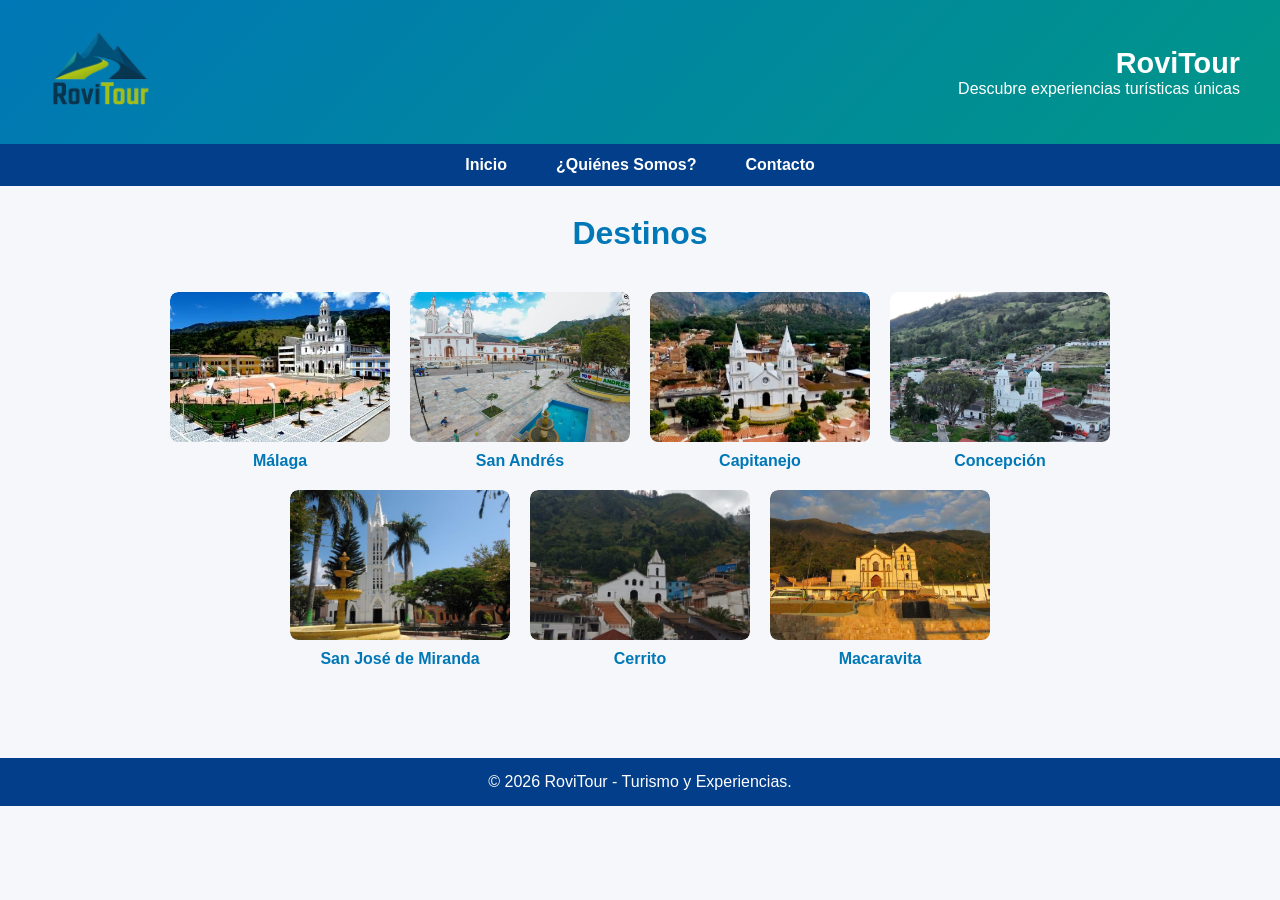
<file: index.html>
<!DOCTYPE html>
<html lang="es">

<head>

    <meta charset="UTF-8">
    <meta name="viewport" content="width=device-width, initial-scale=1.0">

    <title>RoviTour - Turismo y Experiencias</title>

    <link rel="stylesheet" href="css/styles.css">

</head>

<body>


    <div class="topbar">

        <!-- HEADER -->
        <header>

            <div class="logo">
                <img src="img/logo.png" alt="Logo RoviTour">
            </div>

            <div class="titulo">
                <h1>RoviTour</h1>
                <p>Descubre experiencias turísticas únicas</p>
            </div>

        </header>

   
        <nav class="navbar">

            <ul class="menu">

                <li><a href="index.html">Inicio</a></li>

                <li><a href="QuienesSomos.html">¿Quiénes Somos?</a></li>

                <li><a href="contactos.html">Contacto</a></li>

            </ul>

        </nav>

    </div>

   

    <section id="destinos">

        <h2>Destinos</h2>

        <div class="galeria">

          
            <figure>

                <a href="malaga.html">

                    <img src="img/parque_malaga.jpg"
                         alt="Parque Málaga">

                </a>

                <figcaption>Málaga</figcaption>

            </figure>

            <figure>

                <a href="sanAndres.html">

                    <img src="img/san_andres.png"
                         alt="Parque San Andrés">

                </a>

                <figcaption>San Andrés</figcaption>

            </figure>

           
            <figure>

                <a href="capitanejo.html">

                    <img src="img/capitanejo.jfif"
                         alt="Parque Capitanejo">

                </a>

                <figcaption>Capitanejo</figcaption>

            </figure>

           
            <figure>

                <a href="Concepcion.html">

                    <img src="img/concepcion.png"
                         alt="Parque Concepción">

                </a>

                <figcaption>Concepción</figcaption>

            </figure>

            <!-- SAN JOSÉ DE MIRANDA -->
            <figure>

                <a href="miranda.html">

                    <img src="img/miranda.jpg"
                         alt="Parque San José de Miranda">

                </a>

                <figcaption>San José de Miranda</figcaption>

            </figure>

            <!-- CERRITO -->
            <figure>

                <a href="cerrito.html">

                    <img src="img/Cerrito.png"
                         alt="Parque Cerrito">

                </a>

                <figcaption>Cerrito</figcaption>

            </figure>

            <!-- MACARAVITA -->
            <figure>

                <a href="macaravita.html">

                    <img src="img/macaravita.png"
                         alt="Parque Macaravita">

                </a>

                <figcaption>Macaravita</figcaption>

            </figure>

        </div>

    </section>

   

    <footer id="contacto">

        <p>&copy; 2026 RoviTour - Turismo y Experiencias.</p>

    </footer>

</body>

</html>
</file>
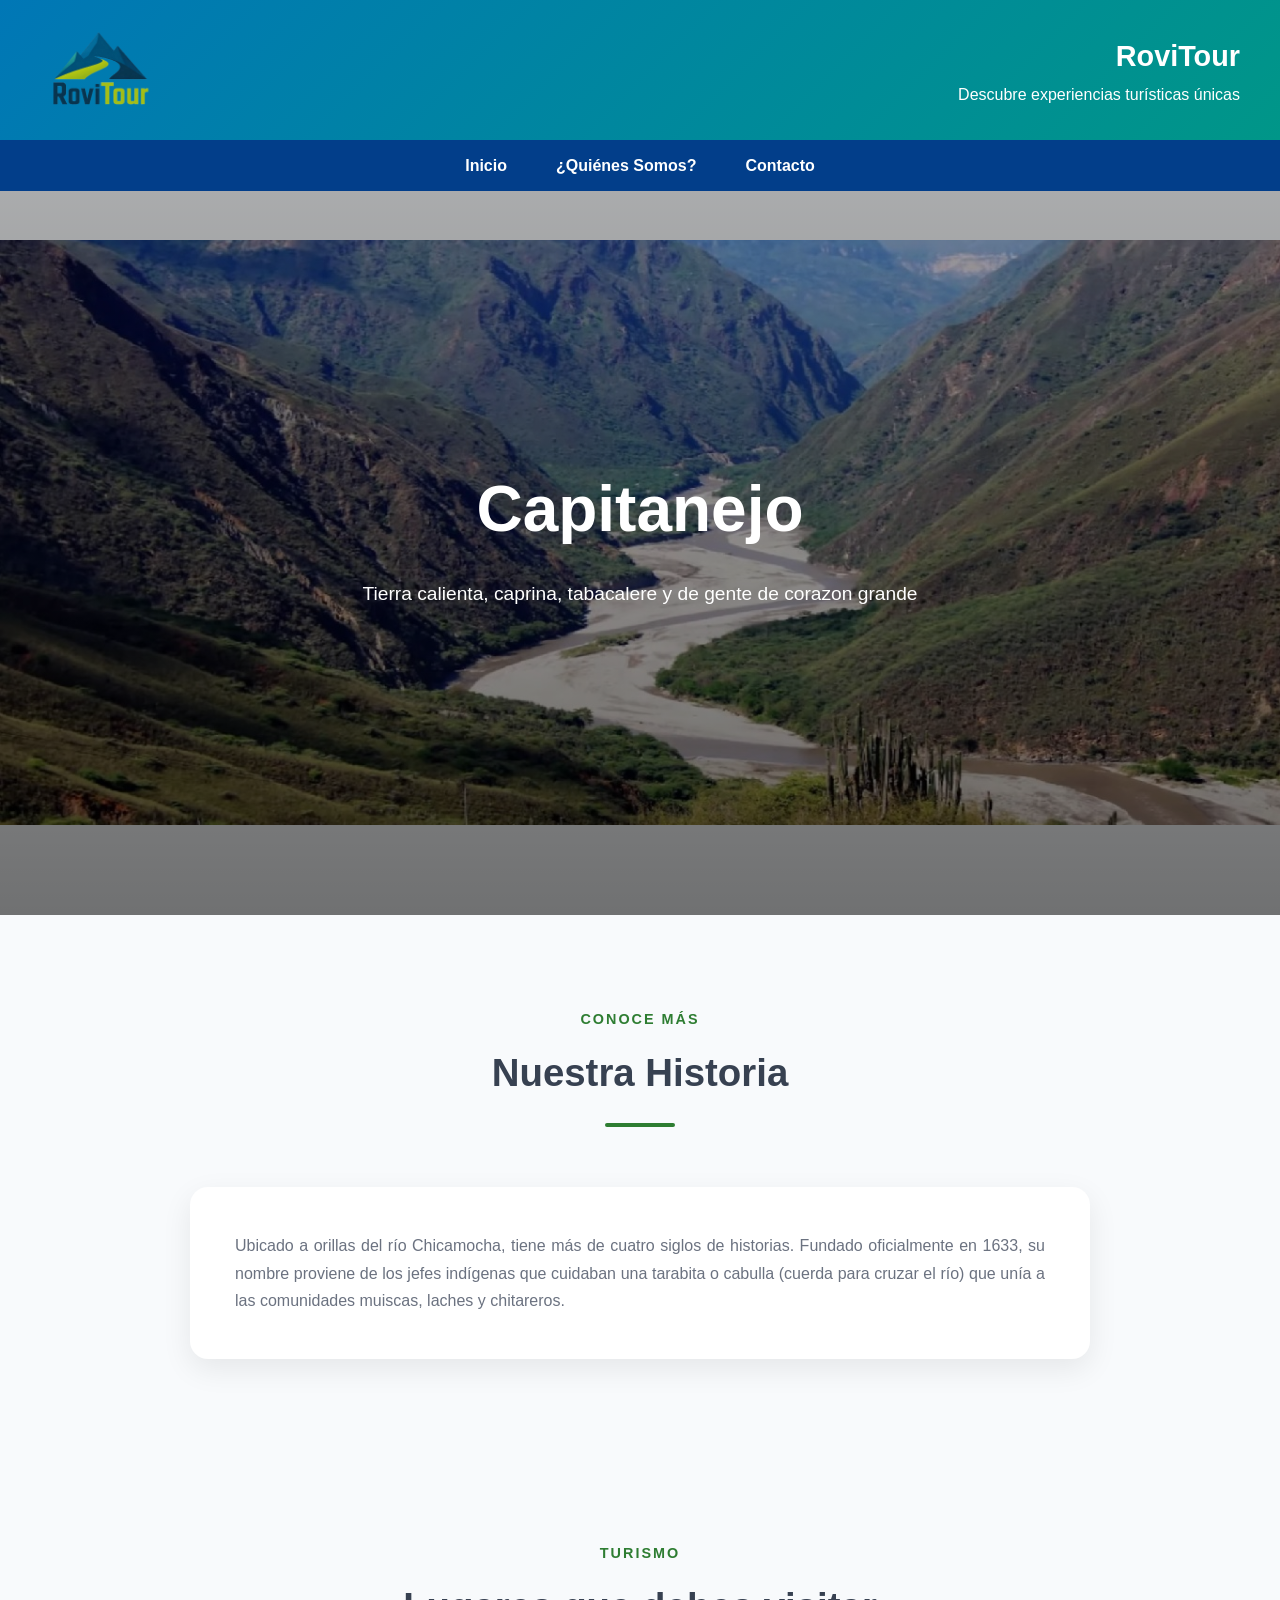
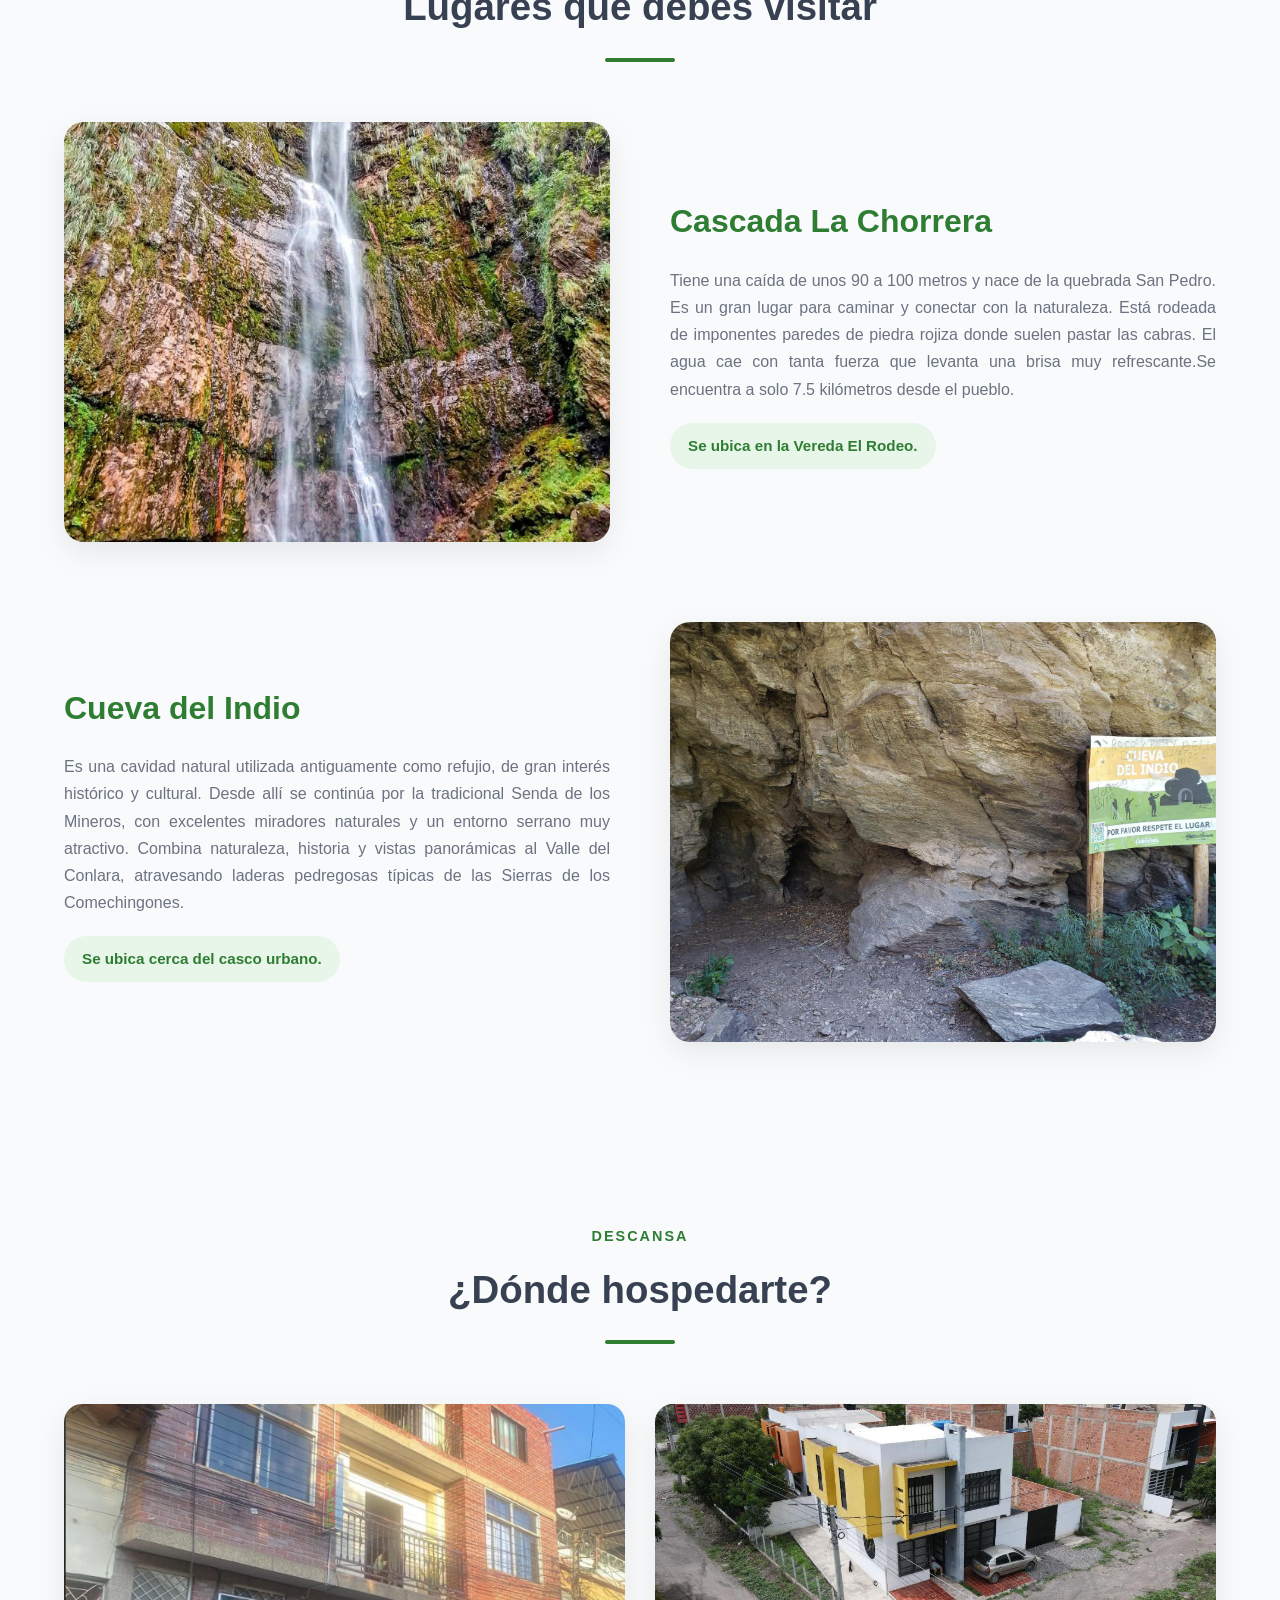
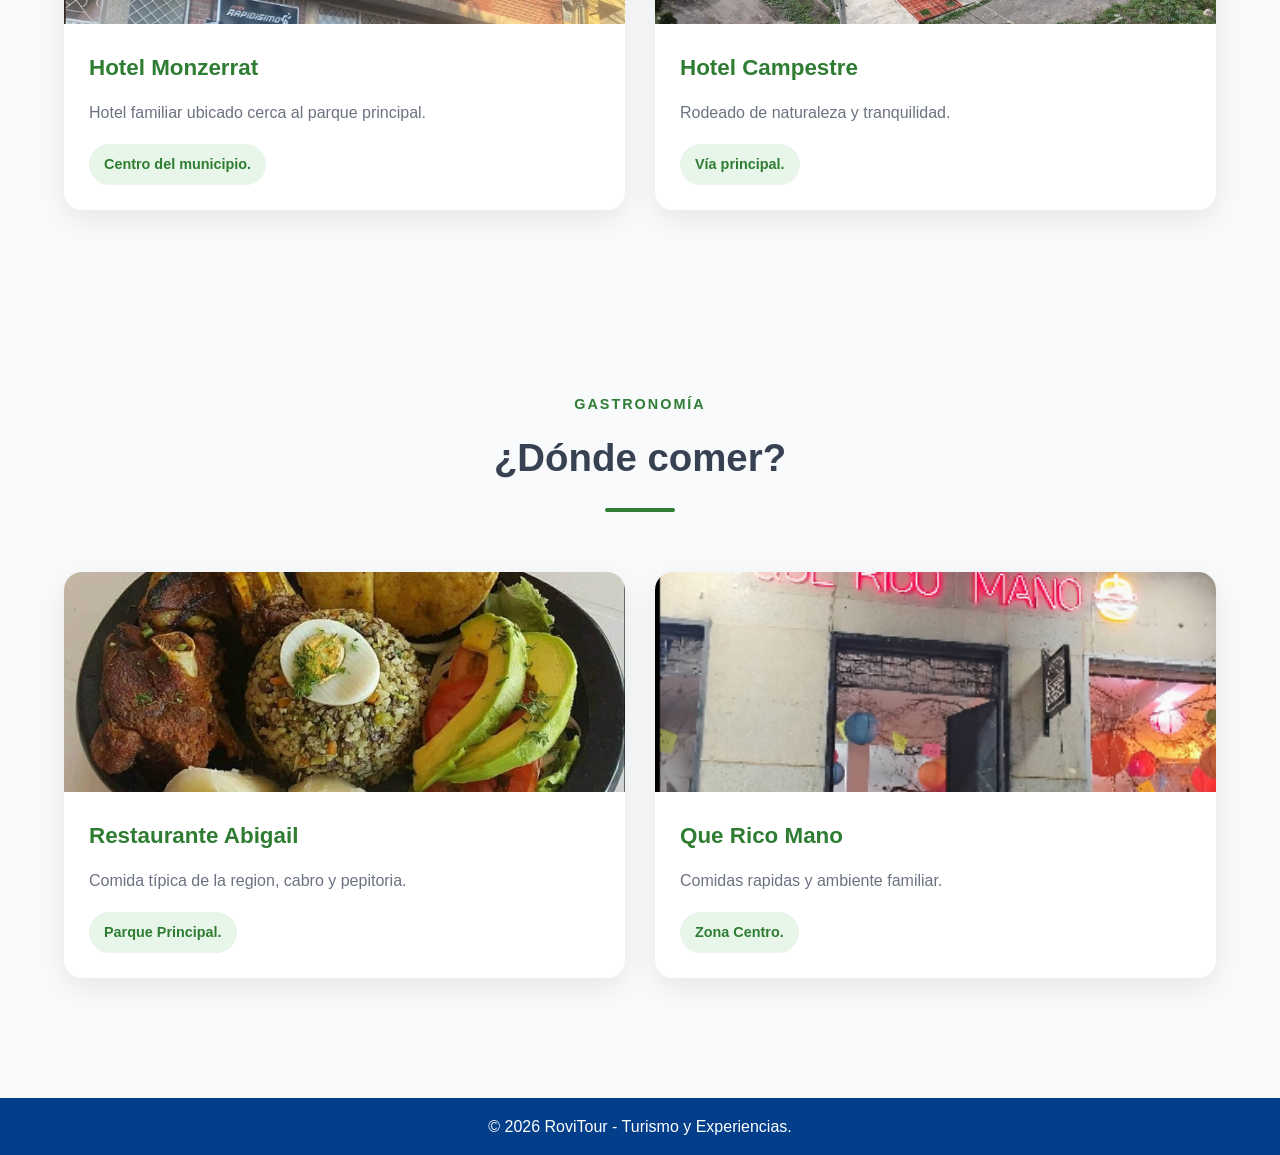
<file: capitanejo.html>
<!DOCTYPE html>
<html lang="es">
<head>
    <meta charset="UTF-8">
    <meta name="viewport" content="width=device-width, initial-scale=1.0">
    <title>Municipio | RoviTour</title>
    <link rel="stylesheet" href="css/styles.css">
    <link rel="stylesheet" href="css/estructura.css">
</head>
<body>
    <div class="topbar">

    <header>

        <div class="logo">
            <img src="img/logo.png" alt="Logo RoviTour">
        </div>

        <div class="titulo">
            <h1>RoviTour</h1>
            <p>Descubre experiencias turísticas únicas</p>
        </div>

    </header>

    <nav class="navbar">

        <ul class="menu">

            <li><a href="index.html">Inicio</a></li>

            <li><a href="QuienesSomos.html">¿Quiénes Somos?</a></li>

            <li><a href="contactos.html">Contacto</a></li>

        </ul>

    </nav>
</div>
<section class="hero-municipio">
    <img src="img/Cañon_Chicamocha.jpg" alt="Municipio">
    <div class="hero-overlay"></div>
    <div class="hero-content">
        <h1>Capitanejo</h1>
        <p>Tierra calienta, caprina, tabacalere y de gente de corazon grande</p>
    </div>
</section>
<section class="historia contenedor">
    <div class="titulo-seccion">
        <span>Conoce más</span> <!--Se utiliza la etiqueta span para resaltar la frase "Conoce más" y la etiqueta h2 para el título de la sección. -->
        <h2>Nuestra Historia</h2>
    </div>
    <div class="historia-contenido">
        <p>
            Ubicado a orillas del río Chicamocha, tiene más de cuatro siglos de historias. Fundado oficialmente en 1633, su nombre proviene de los jefes indígenas que cuidaban una tarabita o cabulla (cuerda para cruzar el río) que unía a las comunidades muiscas, laches y chitareros.
        </p>
    </div>
</section>
<section class="lugares contenedor">
    <div class="titulo-seccion">
        <span>Turismo</span> <!-- Utilizamos la etiqueta span para resaltar la palabra "Turismo" y la etiqueta h2 para el título de la sección. -->
        <h2>Lugares que debes visitar</h2>

    </div>
    <article class="lugar"> <!-- etiqueta article para cada lugar turístico, con la clase "lugar" para aplicar estilos específicos. -->
        <div class="lugar-imagen">
            <img src="img/chorrera.png" alt="Lugar Turístico">
        </div>
        <div class="lugar-info">
            <h3>Cascada La Chorrera</h3>
            <p>
                 Tiene una caída de unos 90 a 100 metros y nace de la quebrada San Pedro. Es un gran lugar para caminar y conectar con la naturaleza. Está rodeada de imponentes paredes de piedra rojiza donde suelen pastar las cabras. El agua cae con tanta fuerza que levanta una brisa muy refrescante.Se encuentra a solo 7.5 kilómetros desde el pueblo.
            </p>
            <span class="ubicacion"><!-- Se utiliza la etiqueta span para mostrar la ubicación del lugar turístico.-->
                Se ubica en la Vereda El Rodeo.
            </span>
        </div>
    </article>
    <article class="lugar reverse"> <!-- Se utiliza la clase "reverse" para invertir el orden de la imagen y la información del lugar turístico. -->
        <div class="lugar-imagen">
            <img src="img/cuevaIndio.jpg" alt="Lugar Turístico">
        </div>
        <div class="lugar-info">
            <h3>Cueva del Indio</h3>
            <p>
                Es una cavidad natural utilizada antiguamente como refujio, de gran interés histórico y cultural. Desde allí se continúa por la tradicional Senda de los Mineros, con excelentes miradores naturales y un entorno serrano muy atractivo. Combina naturaleza, historia y vistas panorámicas al Valle del Conlara, atravesando laderas pedregosas típicas de las Sierras de los Comechingones.
            </p>
            <span class="ubicacion"><!-- Se utiliza la etiqueta span para mostrar la ubicación del lugar turístico.-->
                Se ubica cerca del casco urbano.
            </span>
        </div>
    </article>
</section>
<section class="servicios contenedor">
    <div class="titulo-seccion">
        <span>Descansa</span> <!-- Se utiliza la etiqueta span para resaltar la palabra "Descansa" y la etiqueta h2 para el título de la sección. -->
        <h2>¿Dónde hospedarte?</h2>
    </div>
    <div class="cards">
        <article class="card hotel-mirador">
    <img src="img/HotelMonzerratCapi.png" alt="Hotel Mirador">

    <div class="card-info">
        <h3>Hotel Monzerrat</h3>

        <p>
            Hotel familiar ubicado cerca al parque principal.
        </p>

        <span>Centro del municipio.</span>
    </div>
</article>
        <article class="card"> <!-- Se utiliza la etiqueta article para cada tarjeta de hospedaje, con la clase "card" para aplicar estilos específicos. -->
            <img src="img/HcaminanteCapi.jpg" alt="Hotel">
            <div class="card-info">
                <h3>Hotel Campestre</h3>
                <p>
                  Rodeado de naturaleza y tranquilidad.
                </p>
                <span> Vía principal.</span> <!-- Se utiliza la etiqueta span para mostrar la ubicación del hotel. -->
            </div>
        </article>
    </div>
</section>
<section class="servicios contenedor">
    <div class="titulo-seccion">
        <span>Gastronomía</span> <!-- Se utiliza la etiqueta span para resaltar la palabra "Gastronomía" y la etiqueta h2 para el título de la sección. -->
        <h2>¿Dónde comer?</h2>
    </div>

    <div class="cards">
        <article class="card"> <!-- Se utiliza la etiqueta article para cada tarjeta de restaurante, con la clase "card" para aplicar estilos específicos. -->
            <img src="img/cabrito.jfif" alt="Restaurante">
            <div class="card-info">
                <h3>Restaurante Abigail</h3>
                <p>
                    Comida típica de la region, cabro y pepitoria.
                </p>
                <span> Parque Principal.</span>
            </div>
        </article>
        <article class="card"> <!-- Se utiliza la etiqueta article para cada tarjeta de restaurante, con la clase "card" para aplicar estilos específicos. -->
            <img src="img/qricoCapi.png" alt="Restaurante">
            <div class="card-info">
                <h3>Que Rico Mano</h3>
                <p>
                    Comidas rapidas y ambiente familiar.
                </p>
                <span> Zona Centro.</span> <!-- Se utiliza la etiqueta span para mostrar la ubicación del restaurante. -->
            </div>
        </article>
    </div>
</section>
<footer id="contacto">

    <p>&copy; 2026 RoviTour - Turismo y Experiencias.</p>

</footer>
</body>
</html>
</file>
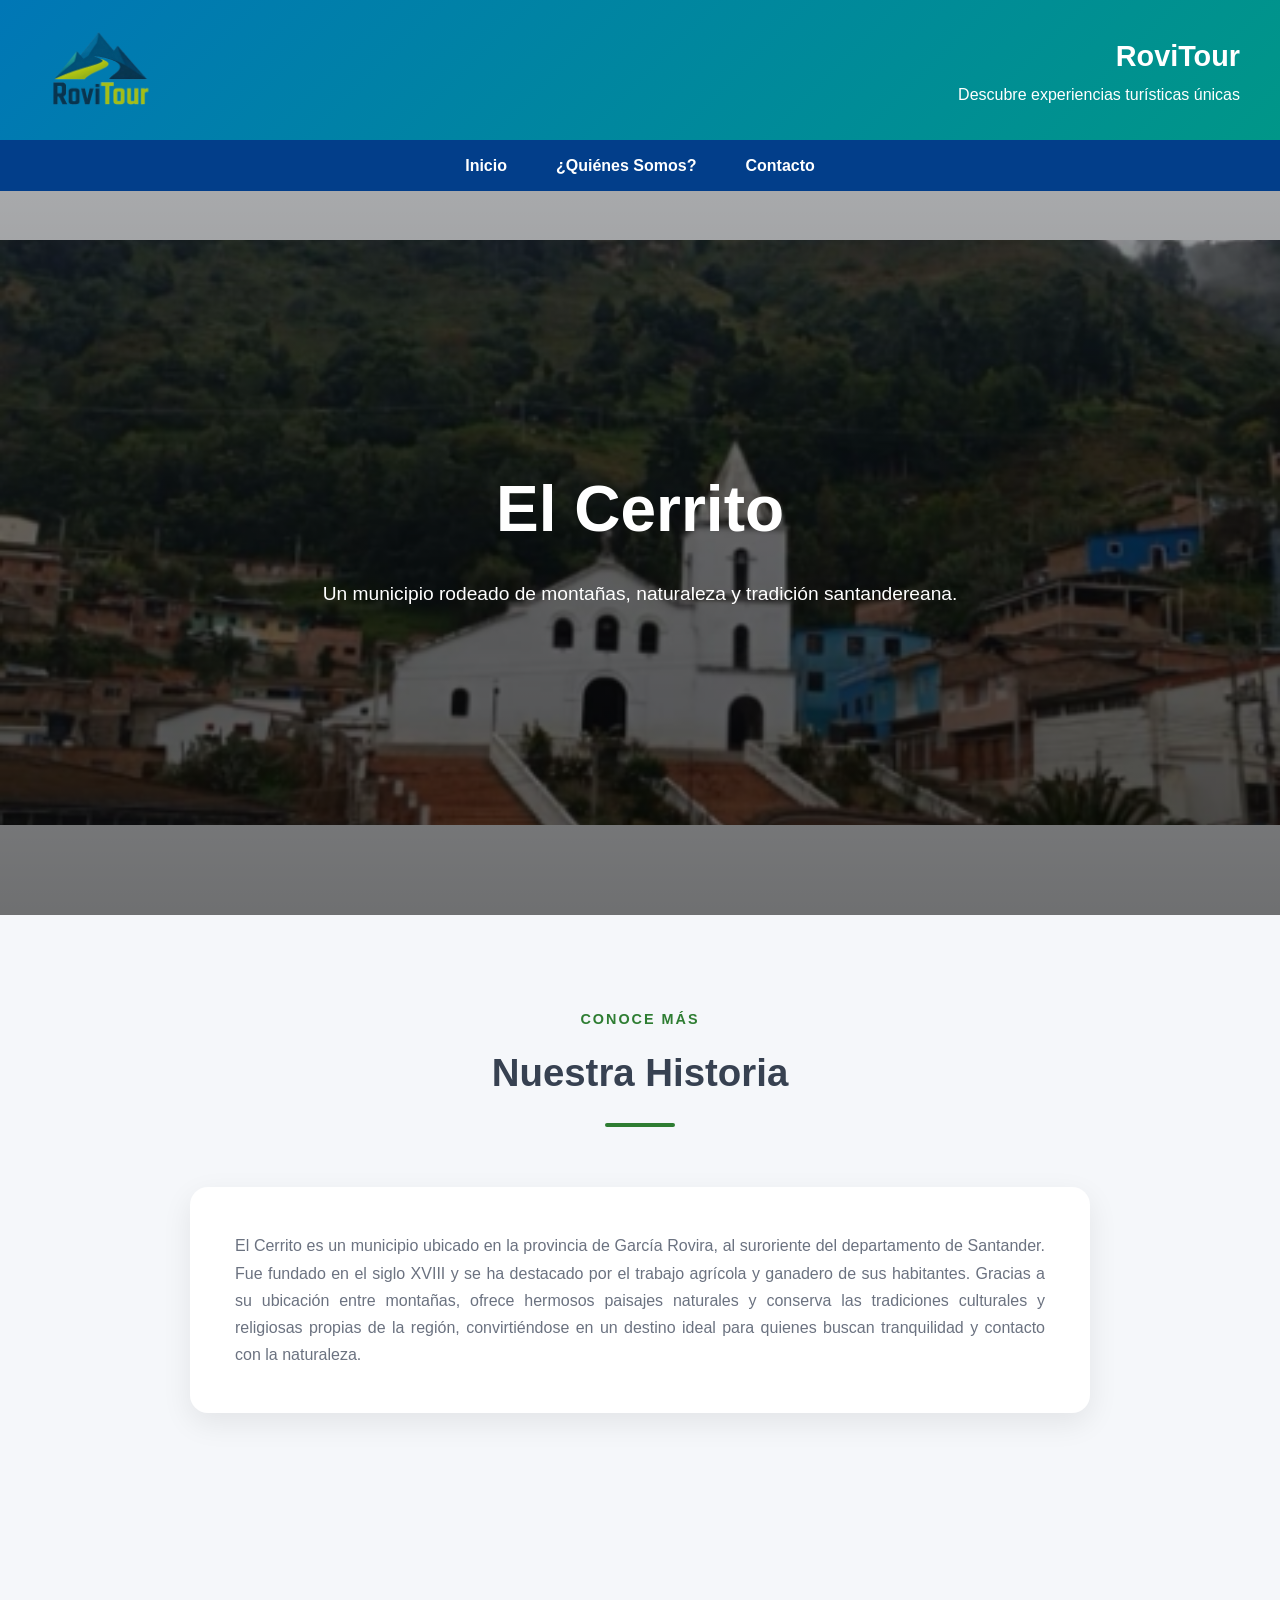
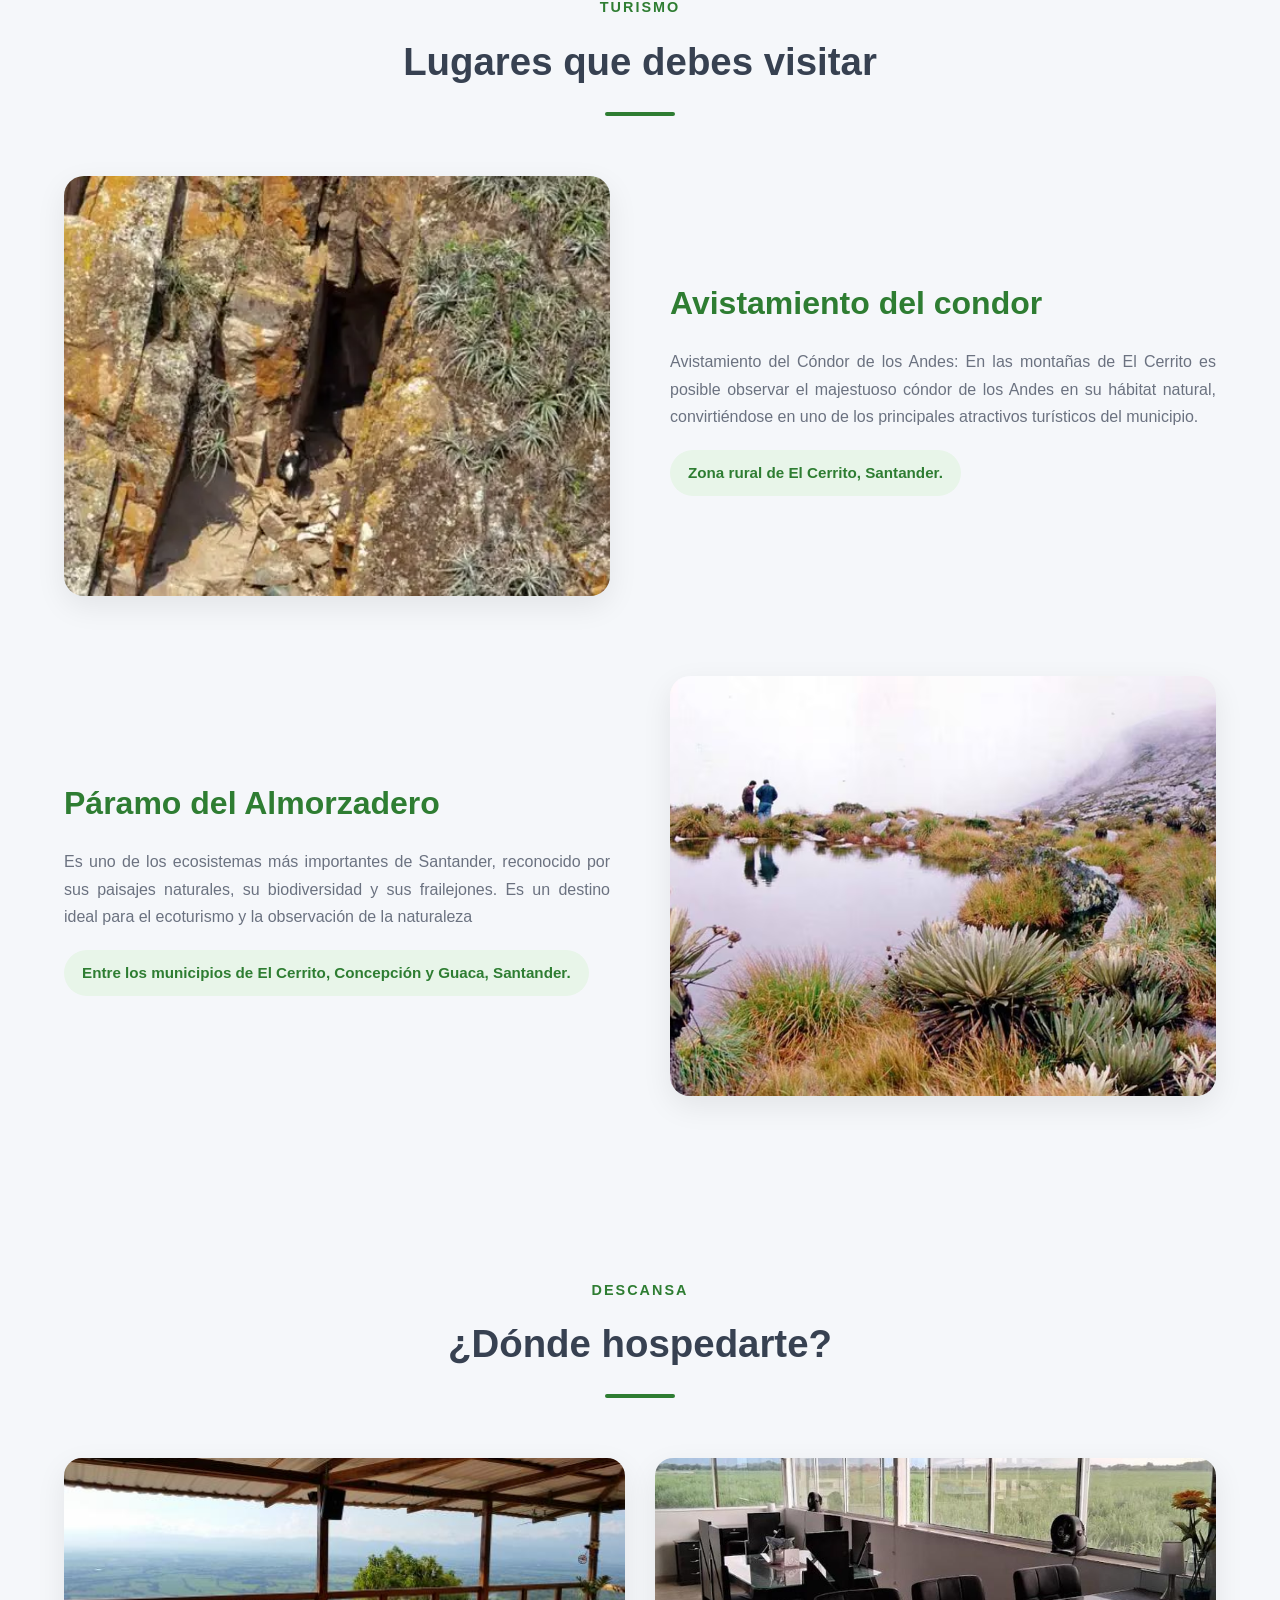
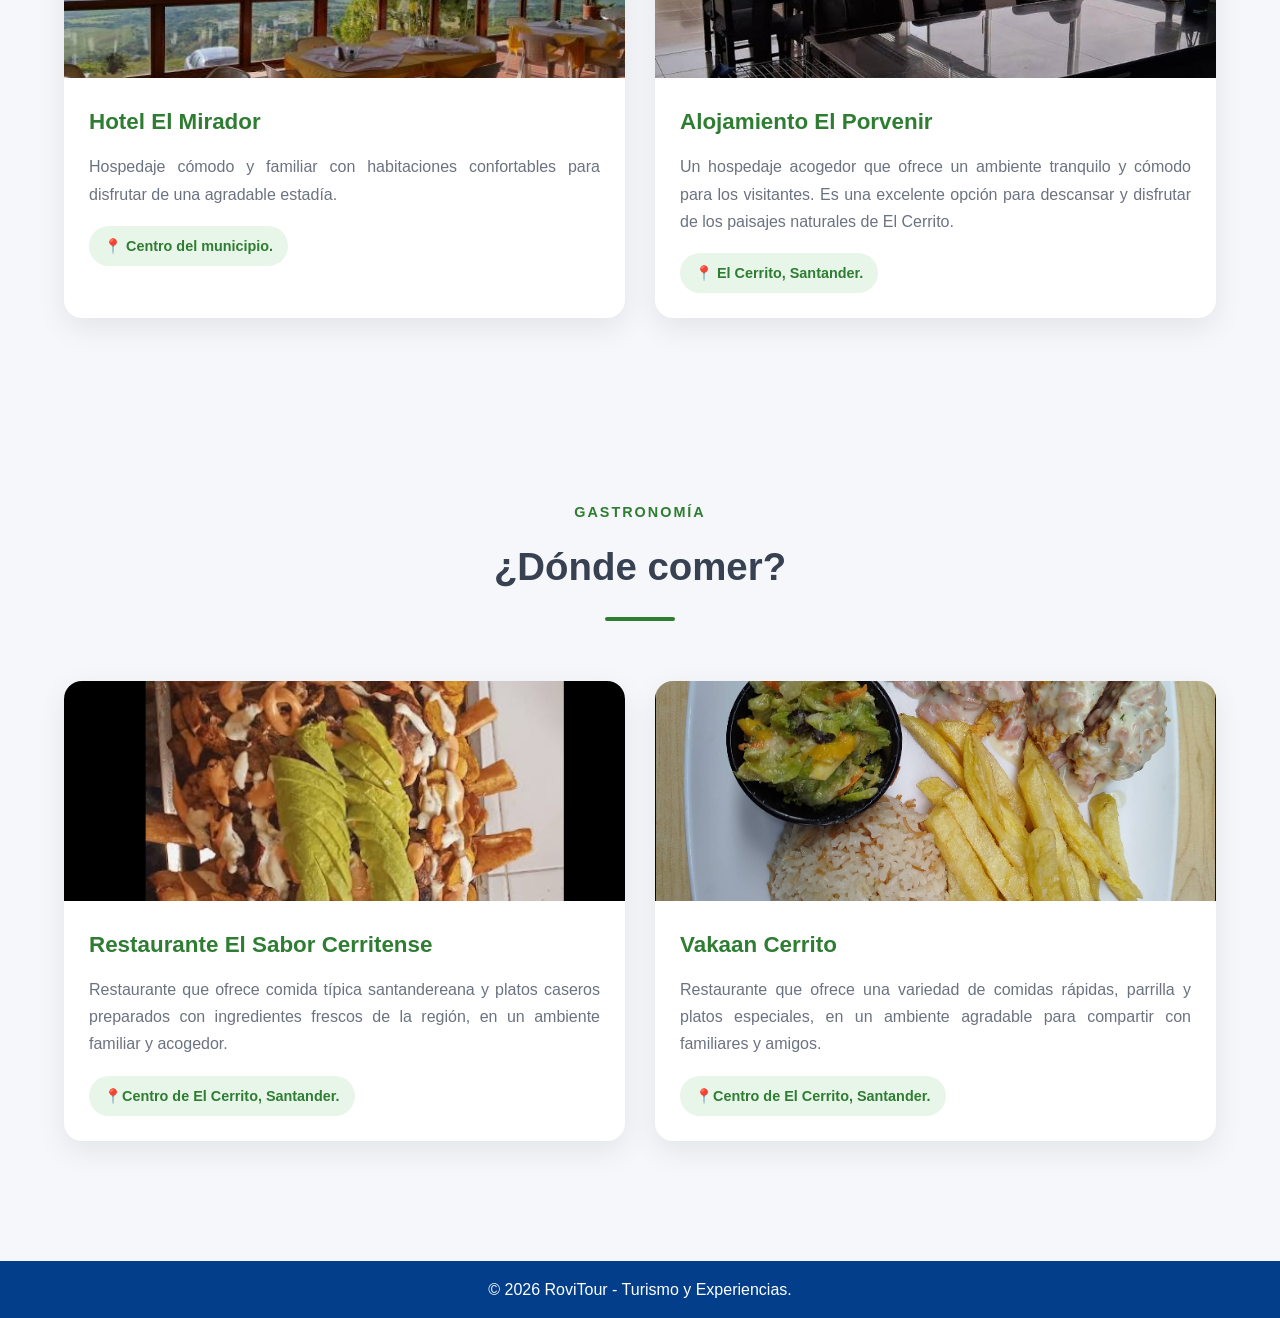
<file: cerrito.html>
<!DOCTYPE html> 
<html lang="es">
<head>
    <meta charset="UTF-8">
    <meta name="viewport" content="width=device-width, initial-scale=1.0">
    <title>El Cerrito | RoviTour</title>
   
    <link rel="stylesheet" href="css/estructura.css">
    <link rel="stylesheet" href="css/styles.css">
</head>
<body>
<div class="topbar">

    <header>

        <div class="logo">
            <img src="img/logo.png" alt="Logo RoviTour">
        </div>

        <div class="titulo">
            <h1>RoviTour</h1>
            <p>Descubre experiencias turísticas únicas</p>
        </div>

    </header>

    <nav class="navbar">

        <ul class="menu">

            <li><a href="index.html">Inicio</a></li>

            <li><a href="QuienesSomos.html">¿Quiénes Somos?</a></li>

            <li><a href="contactos.html">Contacto</a></li>

        </ul>

    </nav>
</div>

<section class="hero-municipio">
    <img src="img/Cerrito.png" alt="El Cerrito">
    <div class="hero-overlay"></div>
    <div class="hero-content">
        <h1>El Cerrito</h1>
        <p>Un municipio rodeado de montañas, naturaleza y tradición santandereana.</p>
    </div>
</section>

<section class="historia contenedor">
    <div class="titulo-seccion">
        <span>Conoce más</span>
        <h2>Nuestra Historia</h2>
    </div>
    <div class="historia-contenido">
        <p>
            El Cerrito es un municipio ubicado en la provincia de García Rovira,
            al suroriente del departamento de Santander. Fue fundado en el siglo
            XVIII y se ha destacado por el trabajo agrícola y ganadero de sus
            habitantes. Gracias a su ubicación entre montañas, ofrece hermosos
            paisajes naturales y conserva las tradiciones culturales y religiosas
            propias de la región, convirtiéndose en un destino ideal para quienes
            buscan tranquilidad y contacto con la naturaleza.
        </p>
    </div>
</section>

<section class="lugares contenedor">
    <div class="titulo-seccion">
        <span>Turismo</span>
        <h2>Lugares que debes visitar</h2>

    </div>

    <article class="lugar">
        <div class="lugar-imagen">
            <img src="img/condor.webp" alt="Avistamiento del condor">
        </div>
        <div class="lugar-info">
            <h3>Avistamiento del condor</h3>
            <p>
                Avistamiento del Cóndor de los Andes: En las montañas de El Cerrito es posible
                observar el majestuoso cóndor de los Andes en su hábitat natural, convirtiéndose en 
                uno de los principales atractivos turísticos del municipio.
            </p>
            <span class="ubicacion">
                 Zona rural de El Cerrito, Santander.
            </span>
        </div>
    </article>

    <article class="lugar reverse">
        <div class="lugar-imagen">
            <img src="img/paranmo del almorzadero.avif" alt="Páramo del Almorzadero">
        </div>
        <div class="lugar-info">
            <h3>Páramo del Almorzadero</h3>
            <p>
                Es uno de los ecosistemas más importantes de Santander,
                reconocido por sus paisajes naturales, su biodiversidad y sus frailejones. Es un destino
                ideal para el ecoturismo y la observación de la naturaleza
            </p>
            <span class="ubicacion">
                 Entre los municipios de El Cerrito, Concepción y Guaca, Santander.
            </span>
        </div>
    </article>

</section>

<section class="servicios contenedor">
    <div class="titulo-seccion">
        <span>Descansa</span>
        <h2>¿Dónde hospedarte?</h2>
    </div>

    <div class="cards">

        <article class="card">
            <img src="img/hospedaje el mirador.jpg" alt="Hotel">
            <div class="card-info">
                <h3>Hotel El Mirador</h3>
                <p>
                    Hospedaje cómodo y familiar con habitaciones confortables
                    para disfrutar de una agradable estadía.
                </p>
                <span>📍 Centro del municipio.</span>
            </div>
        </article>

        <article class="card">
            <img src="img/alojamiento por venir.jpg" alt="Hotel">
            <div class="card-info">
                <h3>Alojamiento El Porvenir</h3>
                <p>
                    Un hospedaje acogedor que ofrece un ambiente tranquilo y cómodo para los visitantes.
                    Es una excelente opción para descansar y disfrutar de los paisajes naturales de El Cerrito.
                </p>
                <span>📍 El Cerrito, Santander.</span>
            </div>
        </article>

    </div>
</section>

<section class="servicios contenedor">

    <div class="titulo-seccion">
        <span>Gastronomía</span>
        <h2>¿Dónde comer?</h2>
    </div>

    <div class="cards">

        <article class="card">
            <img src="img/restaurante 1.png" alt="Restaurante">
            <div class="card-info">
                <h3>Restaurante El Sabor Cerritense</h3>
                <p>
                  Restaurante que ofrece comida típica santandereana y platos caseros preparados
                  con ingredientes frescos de la región, en un ambiente familiar y acogedor.
                </p>
                <span>📍Centro de El Cerrito, Santander.</span>
            </div>
        </article>

        <article class="card">
            <img src="img/restaurante 2.png" alt="Restaurante">
            <div class="card-info">
                <h3>Vakaan Cerrito</h3>
                <p>
                    Restaurante que ofrece una variedad de comidas rápidas, parrilla y platos especiales,
                    en un ambiente agradable para compartir con familiares y amigos.
                </p>
                <span>📍Centro de El Cerrito, Santander.</span>
            </div>
        </article>

    </div>

</section>
<footer id="contacto">

    <p>&copy; 2026 RoviTour - Turismo y Experiencias.</p>

</footer>
</body>
</html>
</file>
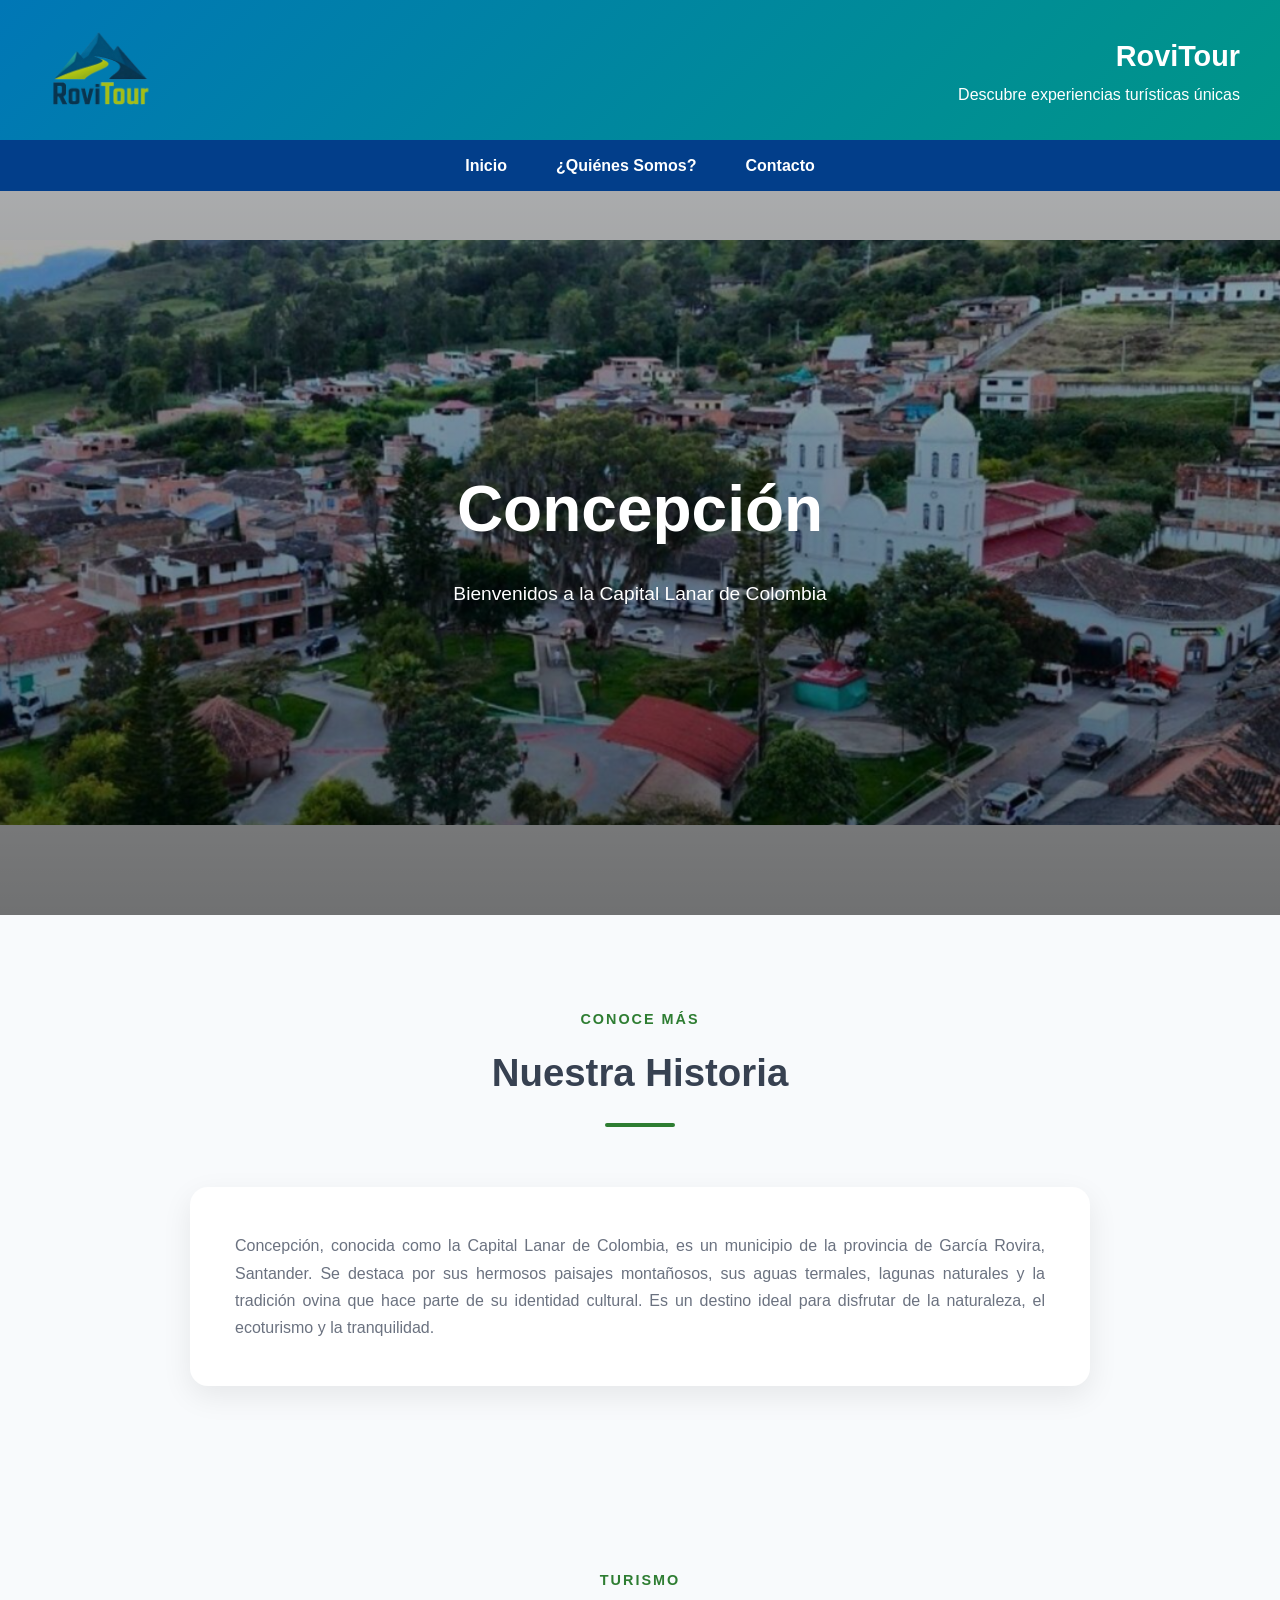
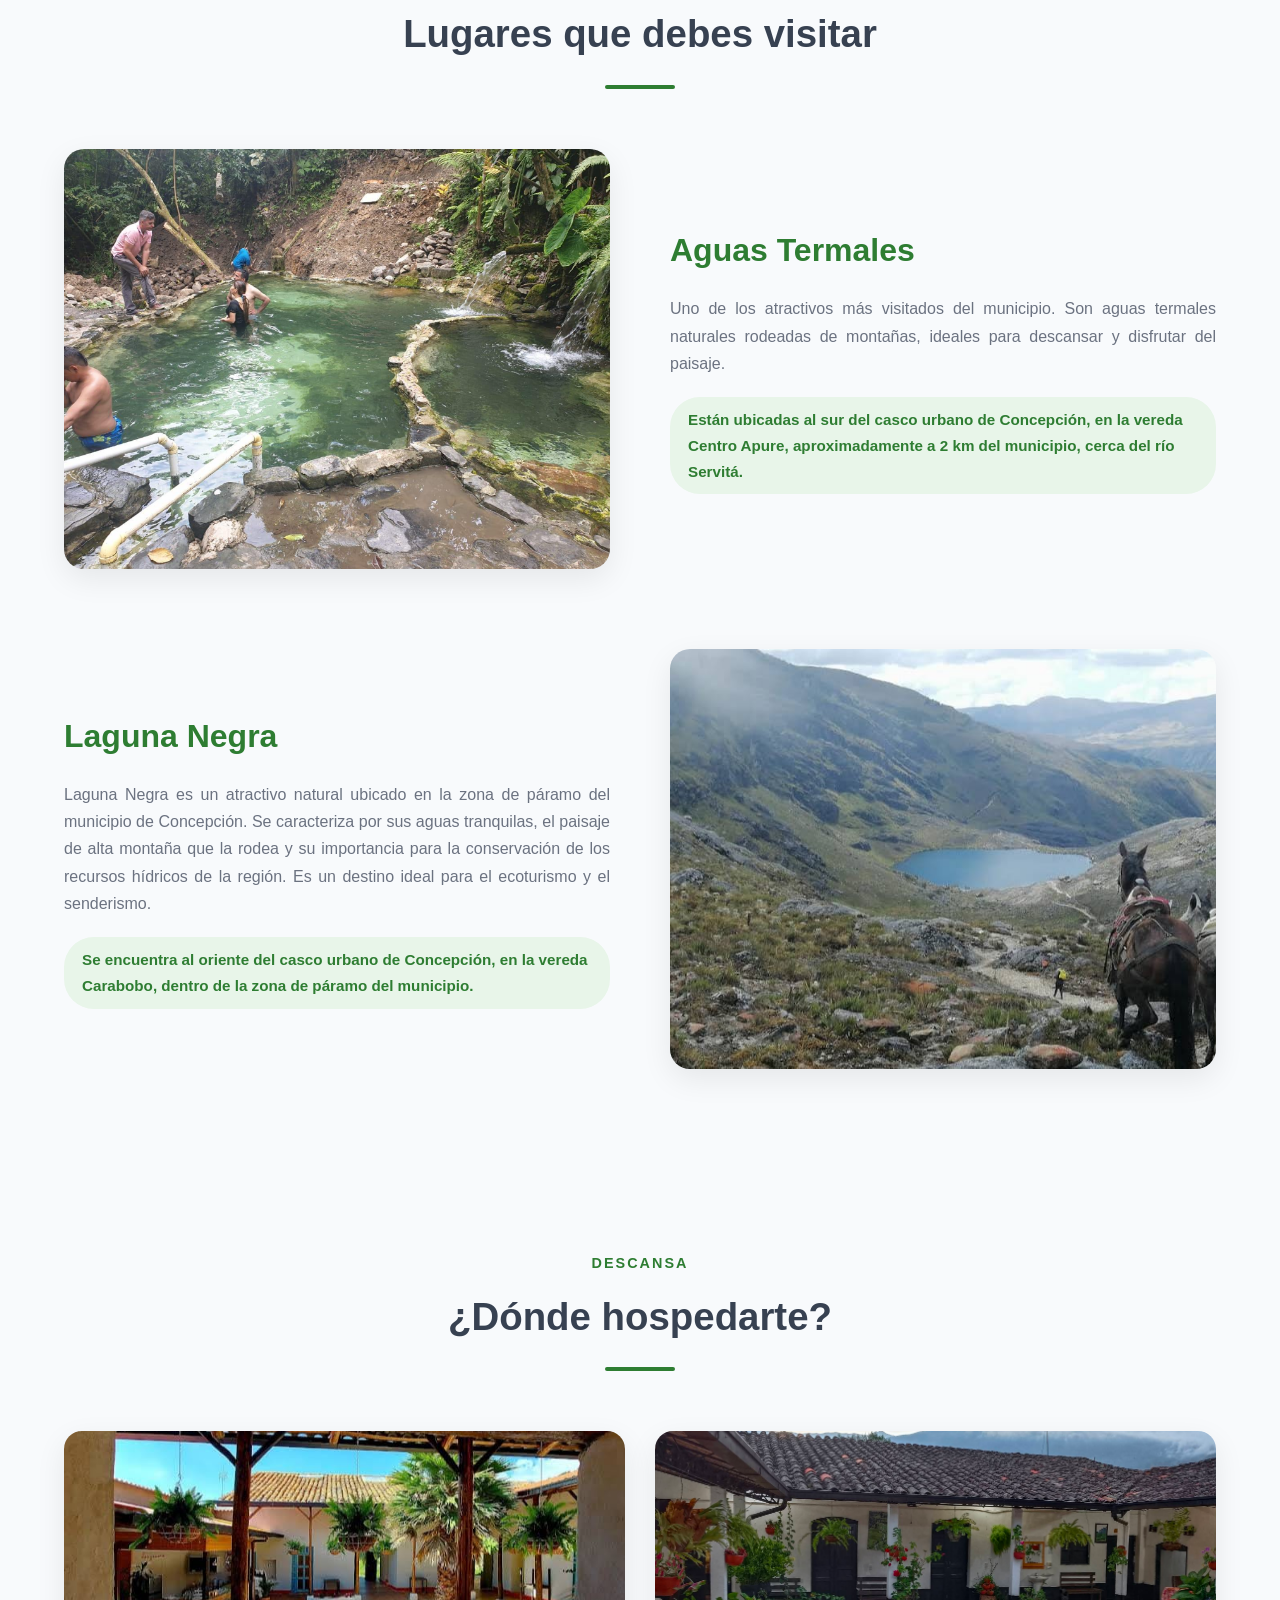
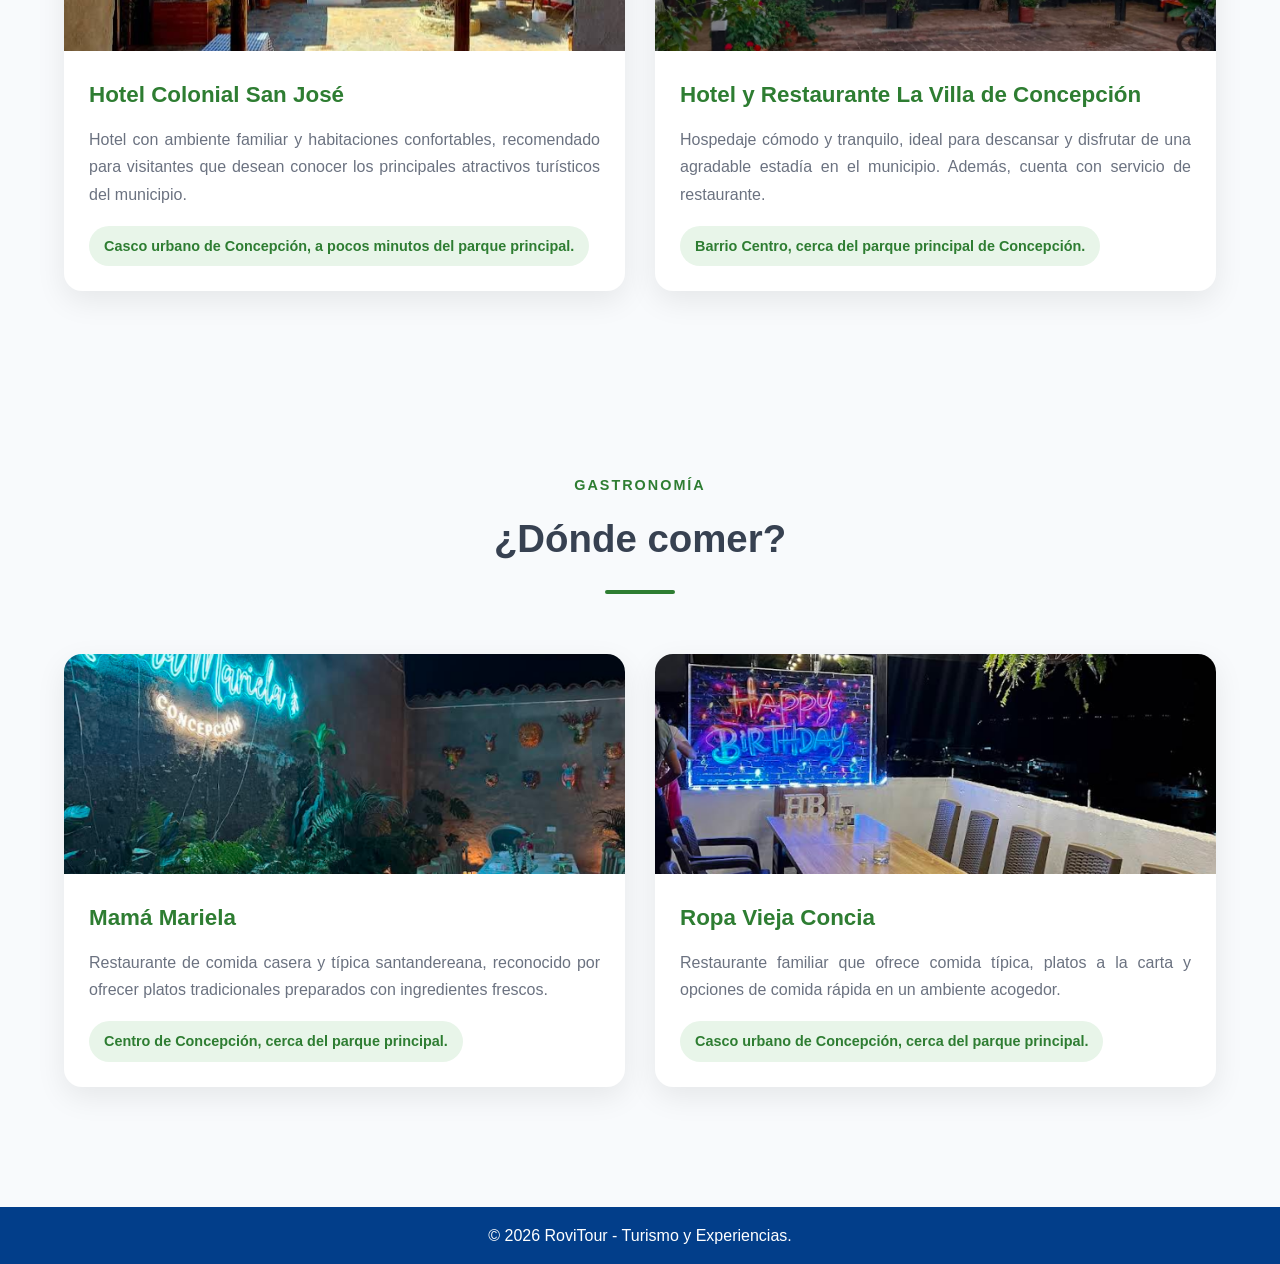
<file: Concepcion.html>
<!DOCTYPE html>
<html lang="es">
<head>
    <meta charset="UTF-8">
    <meta name="viewport" content="width=device-width, initial-scale=1.0">
    <title>Municipio | RoviTour</title>
    <link rel="stylesheet" href="css/styles.css">
    <link rel="stylesheet" href="css/estructura.css">
</head>
<body>
    <div class="topbar">

    <header>

        <div class="logo">
            <img src="img/logo.png" alt="Logo RoviTour">
        </div>

        <div class="titulo">
            <h1>RoviTour</h1>
            <p>Descubre experiencias turísticas únicas</p>
        </div>

    </header>

    <nav class="navbar">

        <ul class="menu">

            <li><a href="index.html">Inicio</a></li>

            <li><a href="QuienesSomos.html">¿Quiénes Somos?</a></li>

            <li><a href="contactos.html">Contacto</a></li>

        </ul>

    </nav>
</div>
<section class="hero-municipio">
    <img src="img/Concepcion/concepcion.png" alt="Municipio">
    <div class="hero-overlay"></div>
    <div class="hero-content">
        <h1>Concepción</h1>
        <p>Bienvenidos a la Capital Lanar de Colombia </p>
    </div>
</section>
<section class="historia contenedor">
    <div class="titulo-seccion">
        <span>Conoce más</span> <!--Se utiliza la etiqueta span para resaltar la frase "Conoce más" y la etiqueta h2 para el título de la sección. -->
        <h2>Nuestra Historia</h2>
    </div>
    <div class="historia-contenido">
        <p>
           Concepción, conocida como la Capital Lanar de Colombia, es un municipio de la provincia de García Rovira, Santander. Se destaca por sus hermosos paisajes montañosos, sus aguas termales, lagunas naturales y la tradición ovina que hace parte de su identidad cultural. Es un destino ideal para disfrutar de la naturaleza, el ecoturismo y la tranquilidad.
        </p>
    </div>
</section>
<section class="lugares contenedor">
    <div class="titulo-seccion">
        <span>Turismo</span> <!-- Utilizamos la etiqueta span para resaltar la palabra "Turismo" y la etiqueta h2 para el título de la sección. -->
        <h2>Lugares que debes visitar</h2>

    </div>
    <article class="lugar"> <!-- etiqueta article para cada lugar turístico, con la clase "lugar" para aplicar estilos específicos. -->
        <div class="lugar-imagen">
            <img src="img/Concepcion/AguasTermales.png" alt="Lugar Turístico">
        </div>
        <div class="lugar-info">
            <h3>Aguas Termales</h3>
            <p>
                Uno de los atractivos más visitados del municipio. Son aguas termales naturales rodeadas de montañas, ideales para descansar y disfrutar del paisaje.
            </p>
            <span class="ubicacion"><!-- Se utiliza la etiqueta span para mostrar la ubicación del lugar turístico.-->
                Están ubicadas al sur del casco urbano de Concepción, en la vereda Centro Apure, aproximadamente a 2 km del municipio, cerca del río Servitá.
            </span>
        </div>
    </article>
    <article class="lugar reverse"> <!-- Se utiliza la clase "reverse" para invertir el orden de la imagen y la información del lugar turístico. -->
        <div class="lugar-imagen">
            <img src="img/Concepcion/LagunaNegra.jpeg" alt="Lugar Turístico">
        </div>
        <div class="lugar-info">
            <h3>Laguna Negra</h3>
            <p>
             Laguna Negra es un atractivo natural ubicado en la zona de páramo del municipio de Concepción. Se caracteriza por sus aguas tranquilas, el paisaje de alta montaña que la rodea y su importancia para la conservación de los recursos hídricos de la región. Es un destino ideal para el ecoturismo y el senderismo.
            </p>
            <span class="ubicacion"><!-- Se utiliza la etiqueta span para mostrar la ubicación del lugar turístico.-->
                Se encuentra al oriente del casco urbano de Concepción, en la vereda Carabobo, dentro de la zona de páramo del municipio.
            </span>
        </div>
    </article>
</section>
<section class="servicios contenedor">
    <div class="titulo-seccion">
        <span>Descansa</span> <!-- Se utiliza la etiqueta span para resaltar la palabra "Descansa" y la etiqueta h2 para el título de la sección. -->
        <h2>¿Dónde hospedarte?</h2>
    </div>
    <div class="cards">
        <article class="card"> <!-- Se utiliza la etiqueta article para cada tarjeta de hospedaje, con la clase "card" para aplicar estilos específicos. -->
            <img src="img/Concepcion/Colonial.jpeg" alt="Hotel">
            <div class="card-info">
                <h3>Hotel Colonial San José</h3>
                <p>
                Hotel con ambiente familiar y habitaciones confortables, 
                recomendado para visitantes que desean conocer los principales atractivos turísticos del municipio.
                </p>
                <span>Casco urbano de Concepción, a pocos minutos del parque principal.</span> <!-- Se utiliza la etiqueta span para mostrar la ubicación del hotel. -->
            </div>
        </article>
        <article class="card"> <!-- Se utiliza la etiqueta article para cada tarjeta de hospedaje, con la clase "card" para aplicar estilos específicos. -->
            <img src="img/Concepcion/Hotel2.png" alt="Hotel">
            <div class="card-info">
                <h3>Hotel y Restaurante La Villa de Concepción </h3>
                <p>
                  Hospedaje cómodo y tranquilo, ideal para descansar y disfrutar de una agradable estadía en el municipio. Además, cuenta con servicio de restaurante.</h3>
                </p>
                <span> Barrio Centro, cerca del parque principal de Concepción.</span> <!-- Se utiliza la etiqueta span para mostrar la ubicación del hotel. -->
            </div>
        </article>
    </div>
</section>
<section class="servicios contenedor">
    <div class="titulo-seccion">
        <span>Gastronomía</span> <!-- Se utiliza la etiqueta span para resaltar la palabra "Gastronomía" y la etiqueta h2 para el título de la sección. -->
        <h2>¿Dónde comer?</h2>
    </div>

    <div class="cards">
        <article class="card"> <!-- Se utiliza la etiqueta article para cada tarjeta de restaurante, con la clase "card" para aplicar estilos específicos. -->
            <img src="img/Concepcion/RestauranteMariela.png" alt="Restaurante">
            <div class="card-info">
                <h3>Mamá Mariela</h3>
                <p>
                    Restaurante de comida casera y típica santandereana, reconocido por ofrecer platos tradicionales preparados con ingredientes frescos.
                </p>
                <span>Centro de Concepción, cerca del parque principal.</span>
            </div>
        </article>
        <article class="card"> <!-- Se utiliza la etiqueta article para cada tarjeta de restaurante, con la clase "card" para aplicar estilos específicos. -->
            <img src="img/Concepcion/Restaurante2.png" alt="Restaurante">
            <div class="card-info">
                <h3>Ropa Vieja Concia</h3>
                <p>
                   Restaurante familiar que ofrece comida típica, platos a la carta y opciones de comida rápida en un ambiente acogedor.
                </p>
                <span> Casco urbano de Concepción, cerca del parque principal.</span> <!-- Se utiliza la etiqueta span para mostrar la ubicación del restaurante. -->
            </div>
        </article>
    </div>
</section>
<footer id="contacto">

    <p>&copy; 2026 RoviTour - Turismo y Experiencias.</p>

</footer>
</body>
</html>
</file>
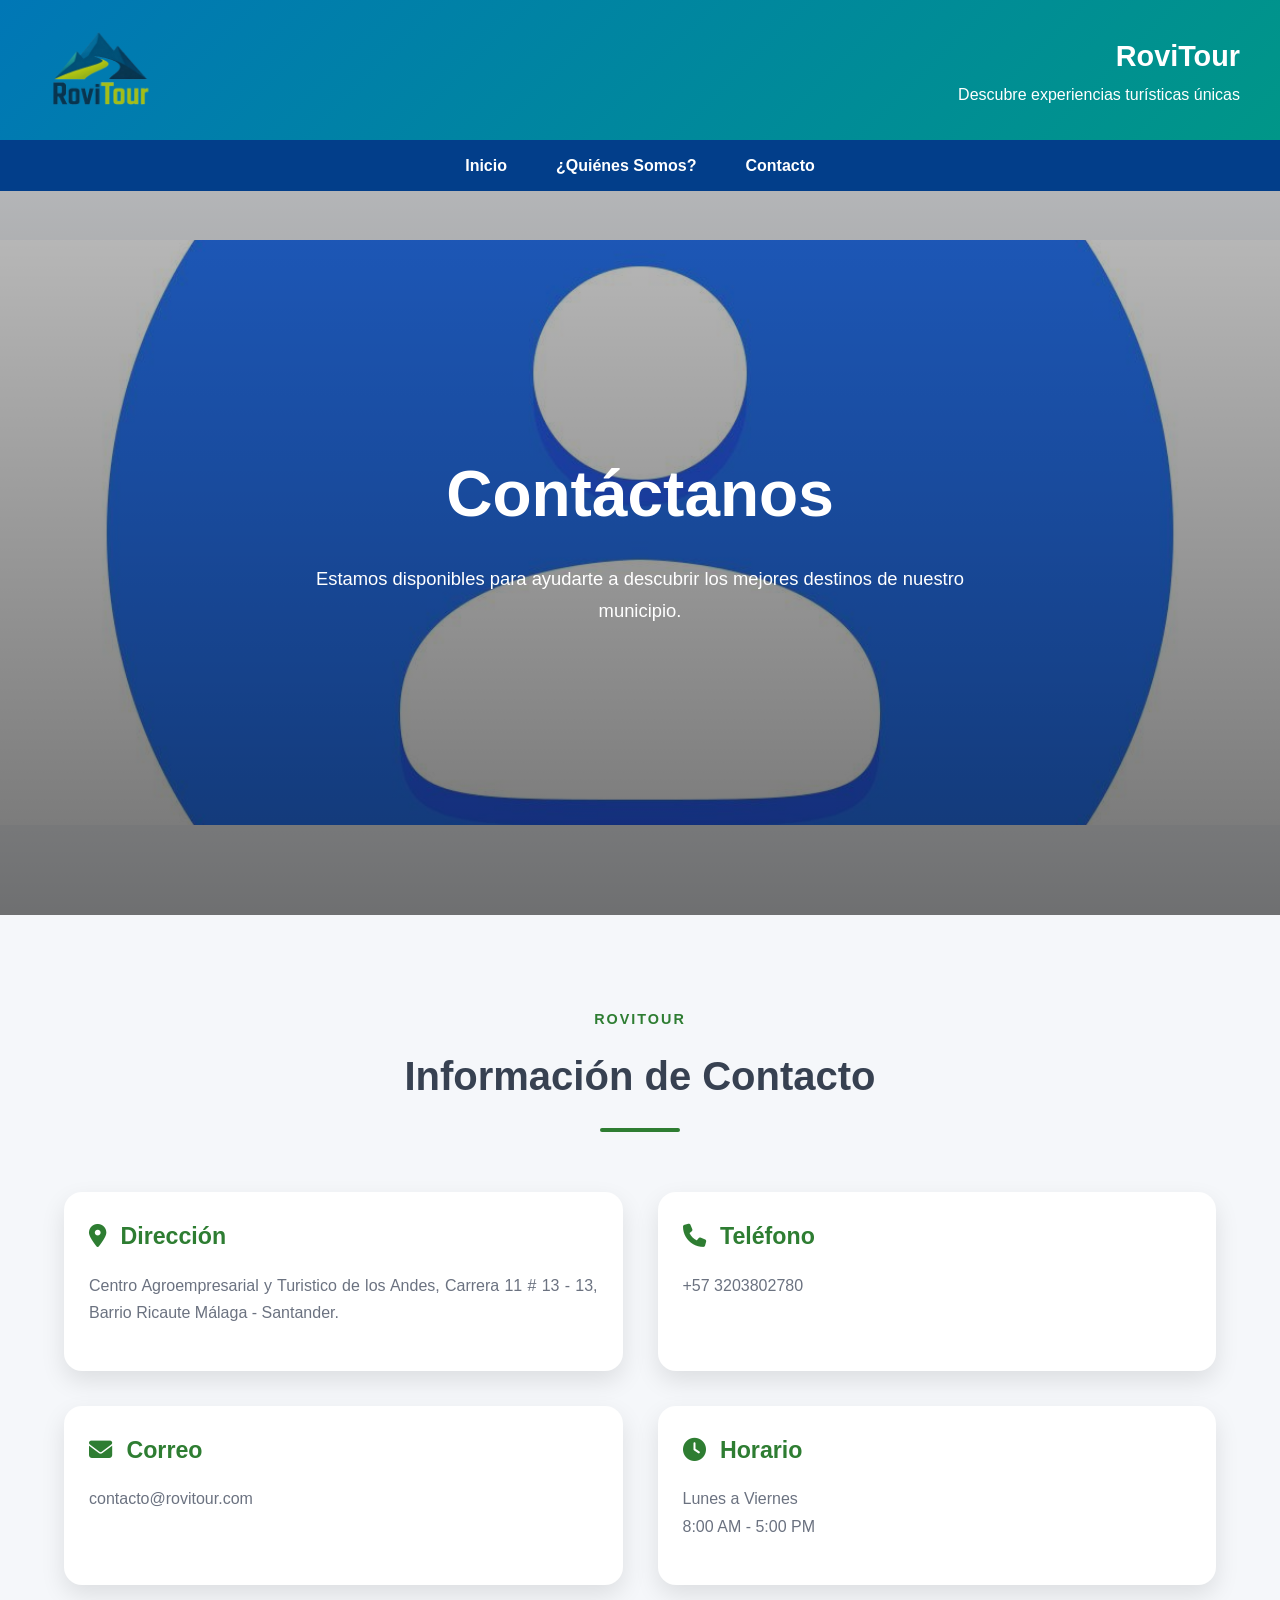
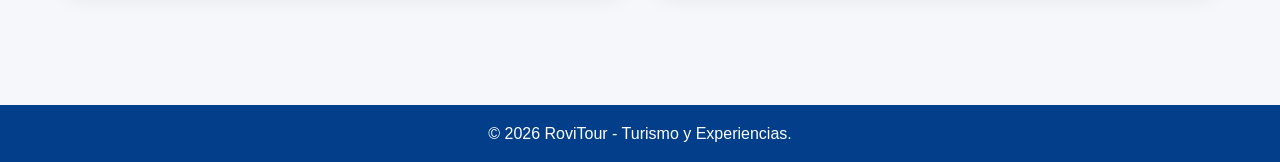
<file: contactos.html>
<!DOCTYPE html>
<html lang="es">

<head>

    <meta charset="UTF-8">
    <meta name="viewport" content="width=device-width, initial-scale=1.0">

    <title>Contacto | RoviTour</title>

    <link rel="stylesheet" href="css/estructuraE.css">
<link rel="stylesheet" href="css/styles.css">

<link rel="stylesheet"
href="https://cdnjs.cloudflare.com/ajax/libs/font-awesome/6.6.0/css/all.min.css">

    <link rel="stylesheet"
    href="https://cdnjs.cloudflare.com/ajax/libs/font-awesome/6.6.0/css/all.min.css">

</head>

<body>
<div class="topbar">

    <header>

        <div class="logo">
            <img src="img/logo.png" alt="Logo RoviTour">
        </div>

        <div class="titulo">
            <h1>RoviTour</h1>
            <p>Descubre experiencias turísticas únicas</p>
        </div>

    </header>

    <nav class="navbar">

        <ul class="menu">

            <li><a href="index.html">Inicio</a></li>

            <li><a href="QuienesSomos.html">¿Quiénes Somos?</a></li>

            <li><a href="contactos.html">Contacto</a></li>

        </ul>

    </nav>

</div>


<section class="hero-municipio">

    <img src="img/contacts.jpg" alt="Contacto">

    <div class="hero-overlay"></div>

    <div class="hero-content">

        <h1>Contáctanos</h1>

        <p>
            Estamos disponibles para ayudarte a descubrir
            los mejores destinos de nuestro municipio.
        </p>

    </div>

</section>



<section class="contenedor">

    <div class="titulo-seccion">

        <span>RoviTour</span>

        <h2>Información de Contacto</h2>

    </div>

    <div class="cards">

        <article class="card">

            <div class="card-info">

                <h3>

                    <i class="fas fa-map-marker-alt"></i>

                    Dirección

                </h3>

                <p>
                    Centro Agroempresarial y Turistico de los Andes, Carrera 11 # 13 - 13, Barrio Ricaute Málaga - Santander.
                </p>

            </div>

        </article>

        <article class="card">

            <div class="card-info">

                <h3>

                    <i class="fas fa-phone"></i>

                    Teléfono

                </h3>

                <p>
                    +57 3203802780
                </p>

            </div>

        </article>

        <article class="card">

            <div class="card-info">

                <h3>

                    <i class="fas fa-envelope"></i>

                    Correo

                </h3>

                <p>

                    contacto@rovitour.com

                </p>

            </div>

        </article>

        <article class="card">

            <div class="card-info">

                <h3>

                    <i class="fas fa-clock"></i>

                    Horario

                </h3>

                <p>

                    Lunes a Viernes<br>

                    8:00 AM - 5:00 PM

                </p>

            </div>

        </article>

    </div>

</section>
<footer id="contacto">

    <p>&copy; 2026 RoviTour - Turismo y Experiencias.</p>

</footer>
</body>
</html>
</file>
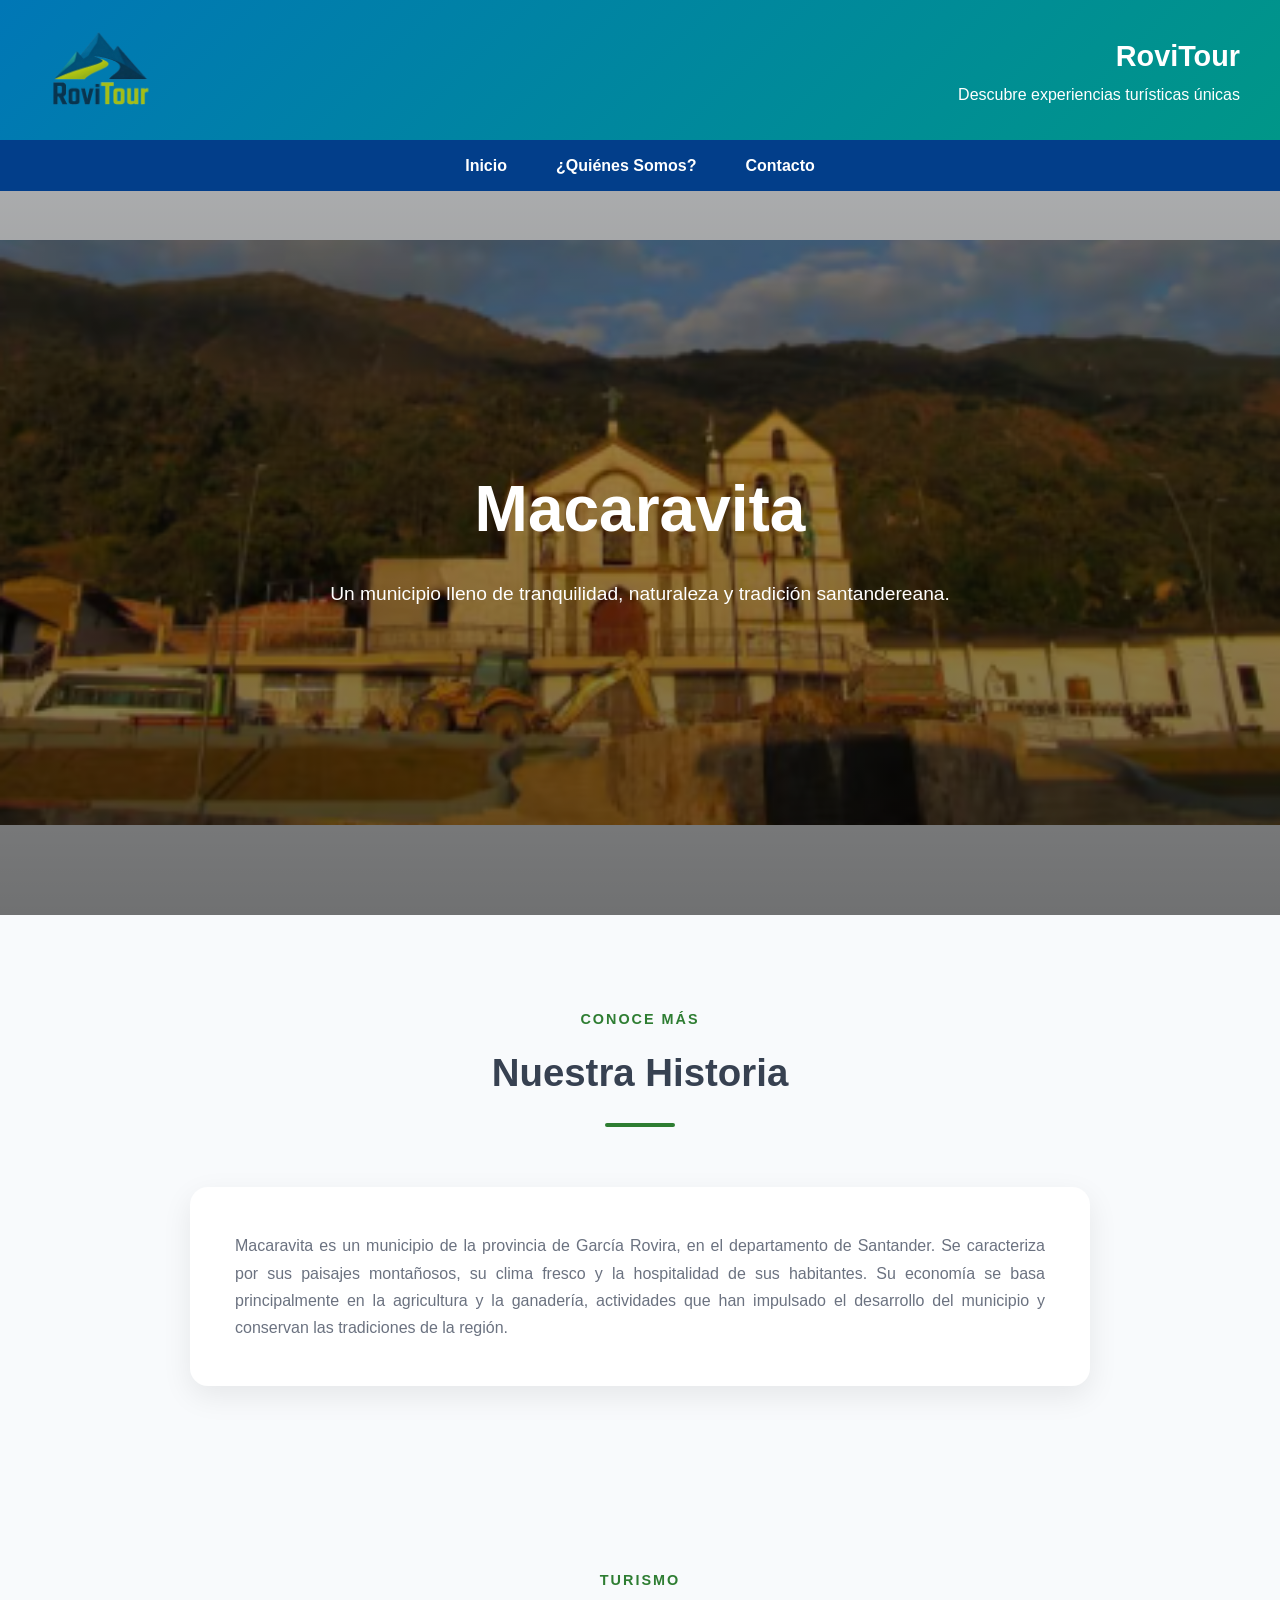
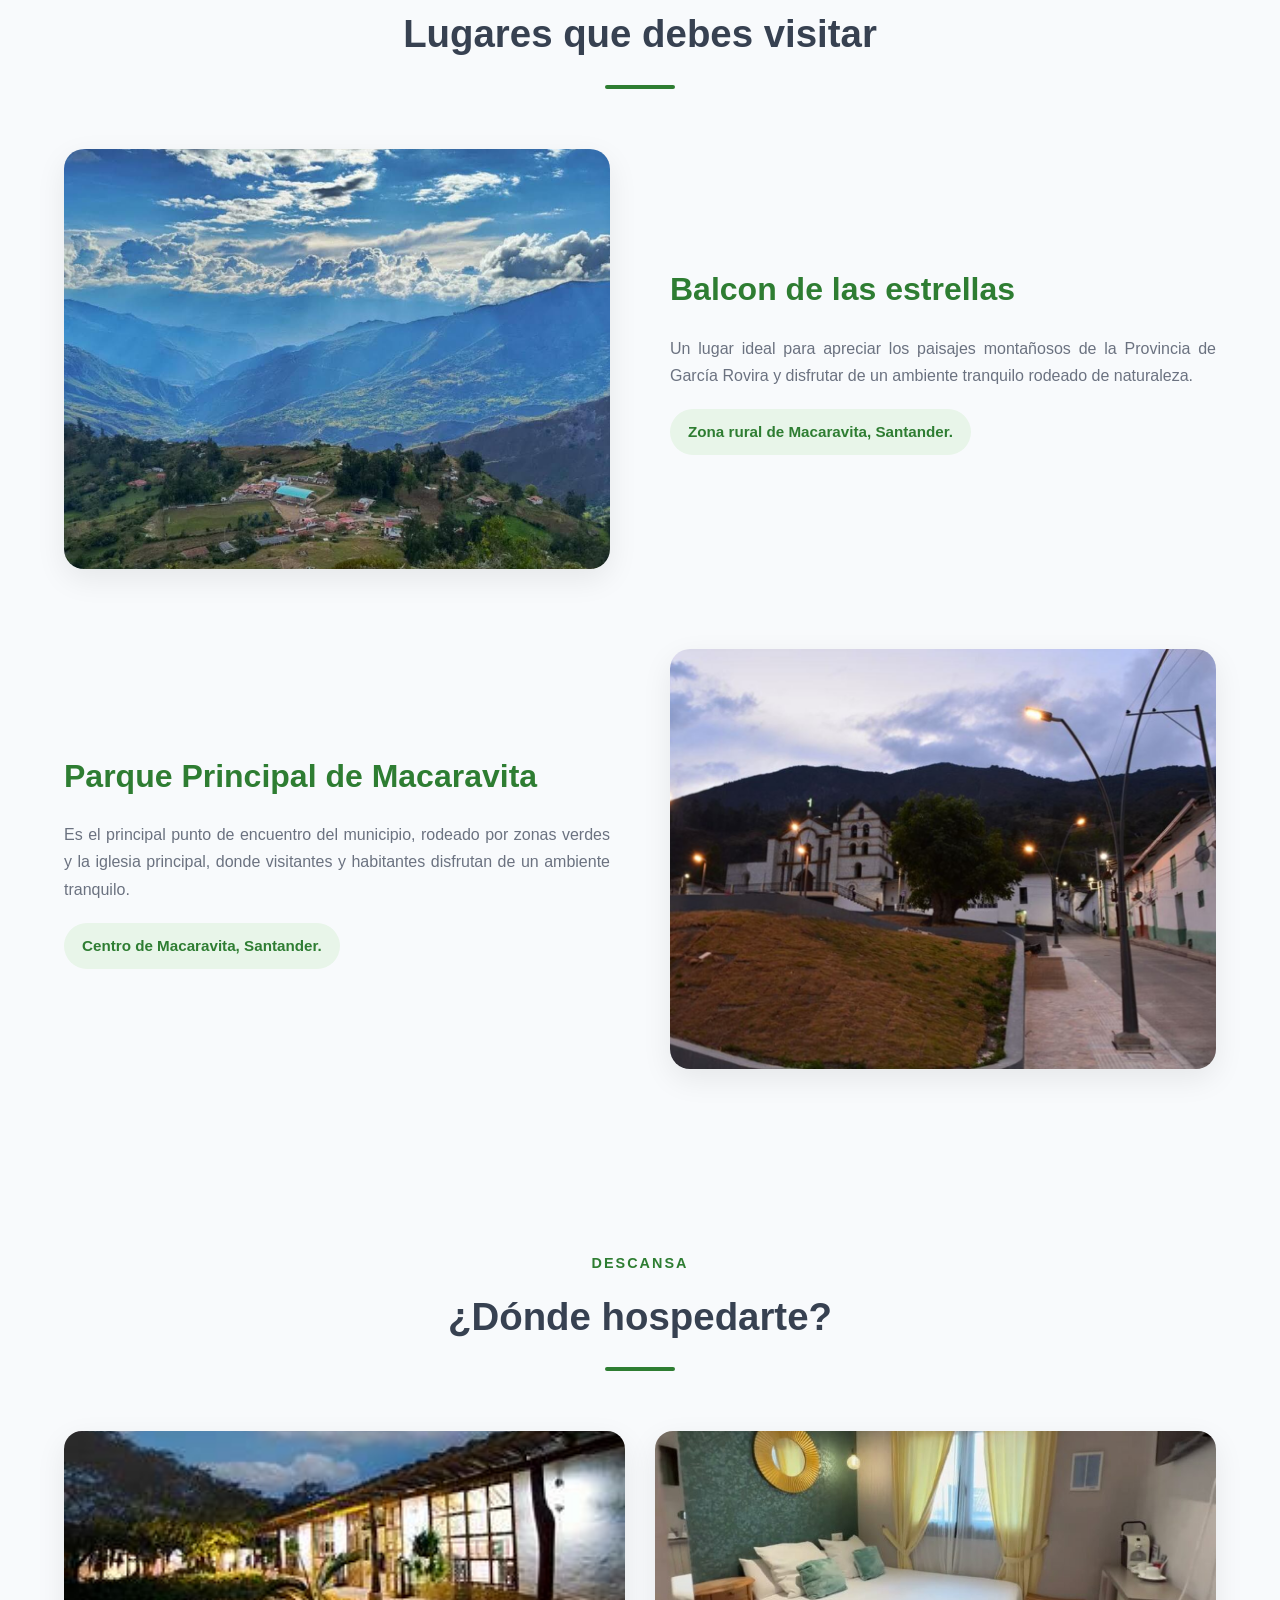
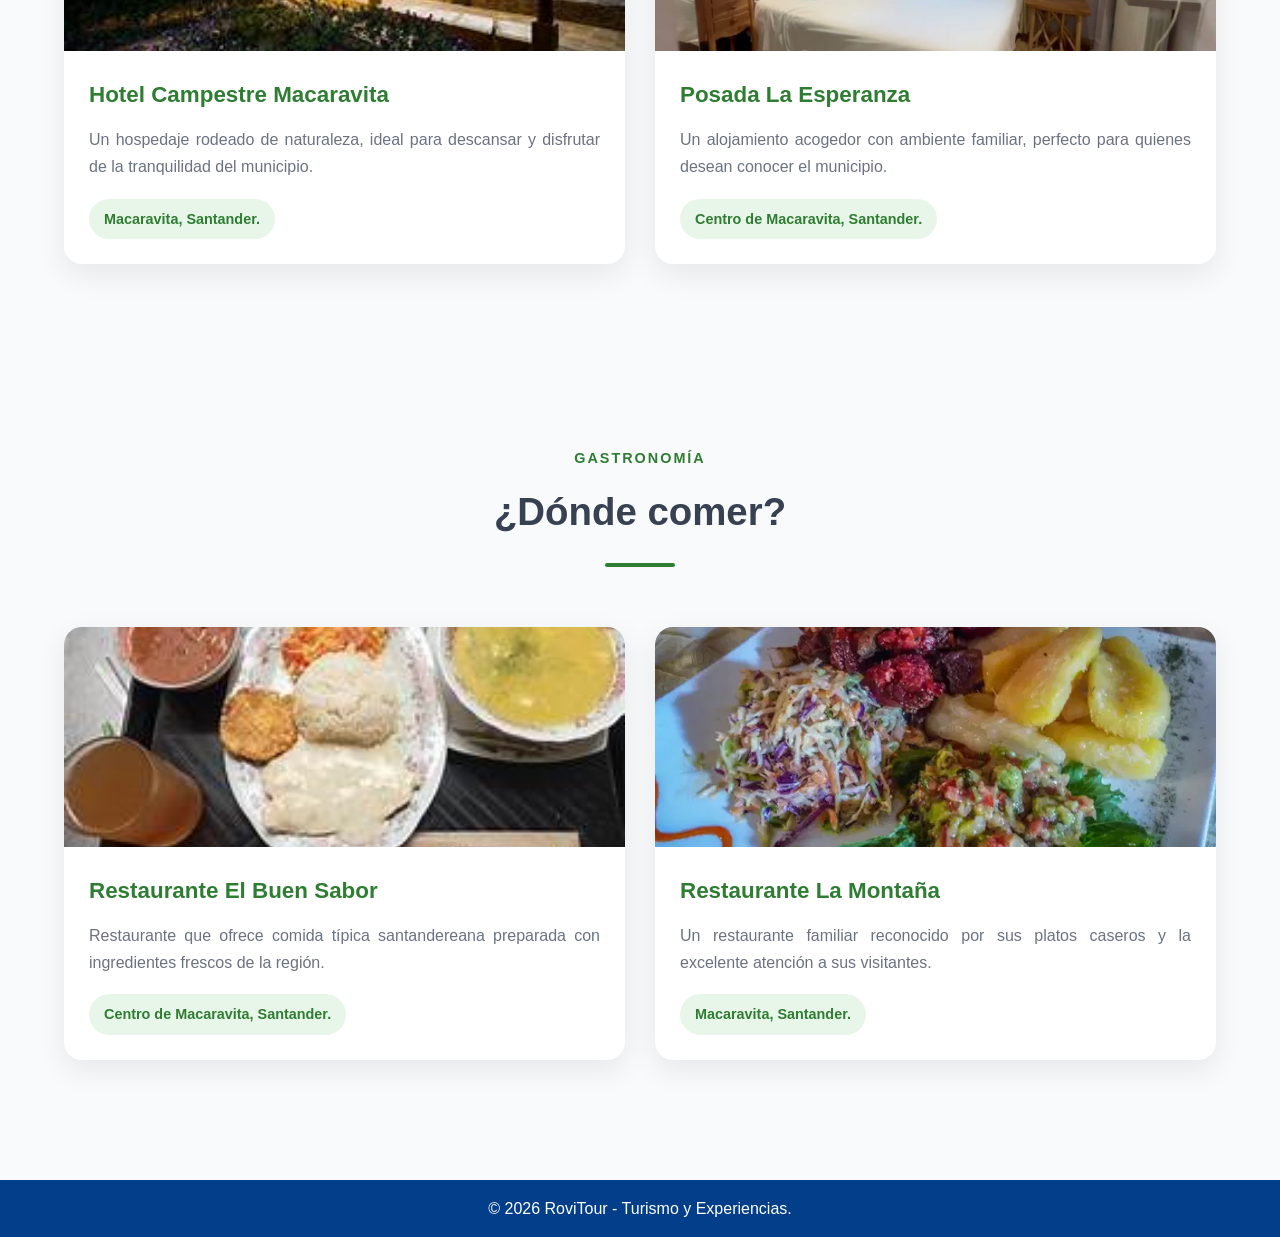
<file: macaravita.html>
<!DOCTYPE html> 
<html lang="es">
<head>
    <meta charset="UTF-8">
    <meta name="viewport" content="width=device-width, initial-scale=1.0">
    <title>Macaravita | RoviTour</title>
    <link rel="stylesheet" href="css/styles.css">
    <link rel="stylesheet" href="css/estructura.css">
</head>
<body>
<div class="topbar">

    <header>

        <div class="logo">
            <img src="img/logo.png" alt="Logo RoviTour">
        </div>

        <div class="titulo">
            <h1>RoviTour</h1>
            <p>Descubre experiencias turísticas únicas</p>
        </div>

    </header>

    <nav class="navbar">

        <ul class="menu">

            <li><a href="index.html">Inicio</a></li>

            <li><a href="QuienesSomos.html">¿Quiénes Somos?</a></li>

            <li><a href="contactos.html">Contacto</a></li>

        </ul>

    </nav>
</div>
<section class="hero-municipio">
    <img src="img/macaravita.png" alt="Macaravita">
    <div class="hero-overlay"></div>
    <div class="hero-content">
        <h1>Macaravita</h1>
        <p>Un municipio lleno de tranquilidad, naturaleza y tradición santandereana.</p>
    </div>
</section>

<section class="historia contenedor">
    <div class="titulo-seccion">
        <span>Conoce más</span>
        <h2>Nuestra Historia</h2>
    </div>
    <div class="historia-contenido">
        <p>
            Macaravita es un municipio de la provincia de García Rovira,
            en el departamento de Santander. Se caracteriza por sus paisajes
            montañosos, su clima fresco y la hospitalidad de sus habitantes.
            Su economía se basa principalmente en la agricultura y la ganadería,
            actividades que han impulsado el desarrollo del municipio y conservan
            las tradiciones de la región.
        </p>
    </div>
</section>

<section class="lugares contenedor">

    <div class="titulo-seccion">
        <span>Turismo</span>
        <h2>Lugares que debes visitar</h2>

    </div>

    <article class="lugar">
        <div class="lugar-imagen">
            <img src="img/balcon.png" alt="Mirador de Macaravita">
        </div>
        <div class="lugar-info">
            <h3>Balcon de las estrellas </h3>
            <p>
                Un lugar ideal para apreciar los paisajes montañosos de la
                Provincia de García Rovira y disfrutar de un ambiente tranquilo
                rodeado de naturaleza.
            </p>
            <span class="ubicacion">
                 Zona rural de Macaravita, Santander.
            </span>
        </div>
    </article>

    <article class="lugar reverse">
        <div class="lugar-imagen">
            <img src="img/parque macaravita.jpg" alt="Parque Principal">
        </div>
        <div class="lugar-info">
            <h3>Parque Principal de Macaravita</h3>
            <p>
                Es el principal punto de encuentro del municipio, rodeado por
                zonas verdes y la iglesia principal, donde visitantes y habitantes
                disfrutan de un ambiente tranquilo.
            </p>
            <span class="ubicacion">
                 Centro de Macaravita, Santander.
            </span>
        </div>
    </article>

</section>

<section class="servicios contenedor">

    <div class="titulo-seccion">
        <span>Descansa</span>
        <h2>¿Dónde hospedarte?</h2>
    </div>

    <div class="cards">

        <article class="card">
            <img src="img/hospedeje campestre macaravita.jpeg">
            <div class="card-info">
                <h3>Hotel Campestre Macaravita</h3>
                <p>
                    Un hospedaje rodeado de naturaleza, ideal para descansar
                    y disfrutar de la tranquilidad del municipio.
                </p>
                <span> Macaravita, Santander.</span>
            </div>
        </article>

        <article class="card">
            <img src="img/posada.jpg" alt="Posada">
            <div class="card-info">
                <h3>Posada La Esperanza</h3>
                <p>
                    Un alojamiento acogedor con ambiente familiar,
                    perfecto para quienes desean conocer el municipio.
                </p>
                <span>Centro de Macaravita, Santander.</span>
            </div>
        </article>

    </div>

</section>

<section class="servicios contenedor">

    <div class="titulo-seccion">
        <span>Gastronomía</span>
        <h2>¿Dónde comer?</h2>
    </div>

    <div class="cards">

        <article class="card">
            <img src="img/comida 1 macaravita.jpeg" alt="Restaurante">
            <div class="card-info">
                <h3>Restaurante El Buen Sabor</h3>
                <p>
                    Restaurante que ofrece comida típica santandereana
                    preparada con ingredientes frescos de la región.
                </p>
                <span> Centro de Macaravita, Santander.</span>
            </div>
        </article>

        <article class="card">
            <img src="img/comida 2 macaravita.webp" alt="Restaurante">
            <div class="card-info">
                <h3>Restaurante La Montaña</h3>
                <p>
                    Un restaurante familiar reconocido por sus platos caseros
                    y la excelente atención a sus visitantes.
                </p>
                <span>Macaravita, Santander.</span>
            </div>
        </article>

    </div>

</section>
<footer id="contacto">

    <p>&copy; 2026 RoviTour - Turismo y Experiencias.</p>

</footer>
</body>
</html>
</file>
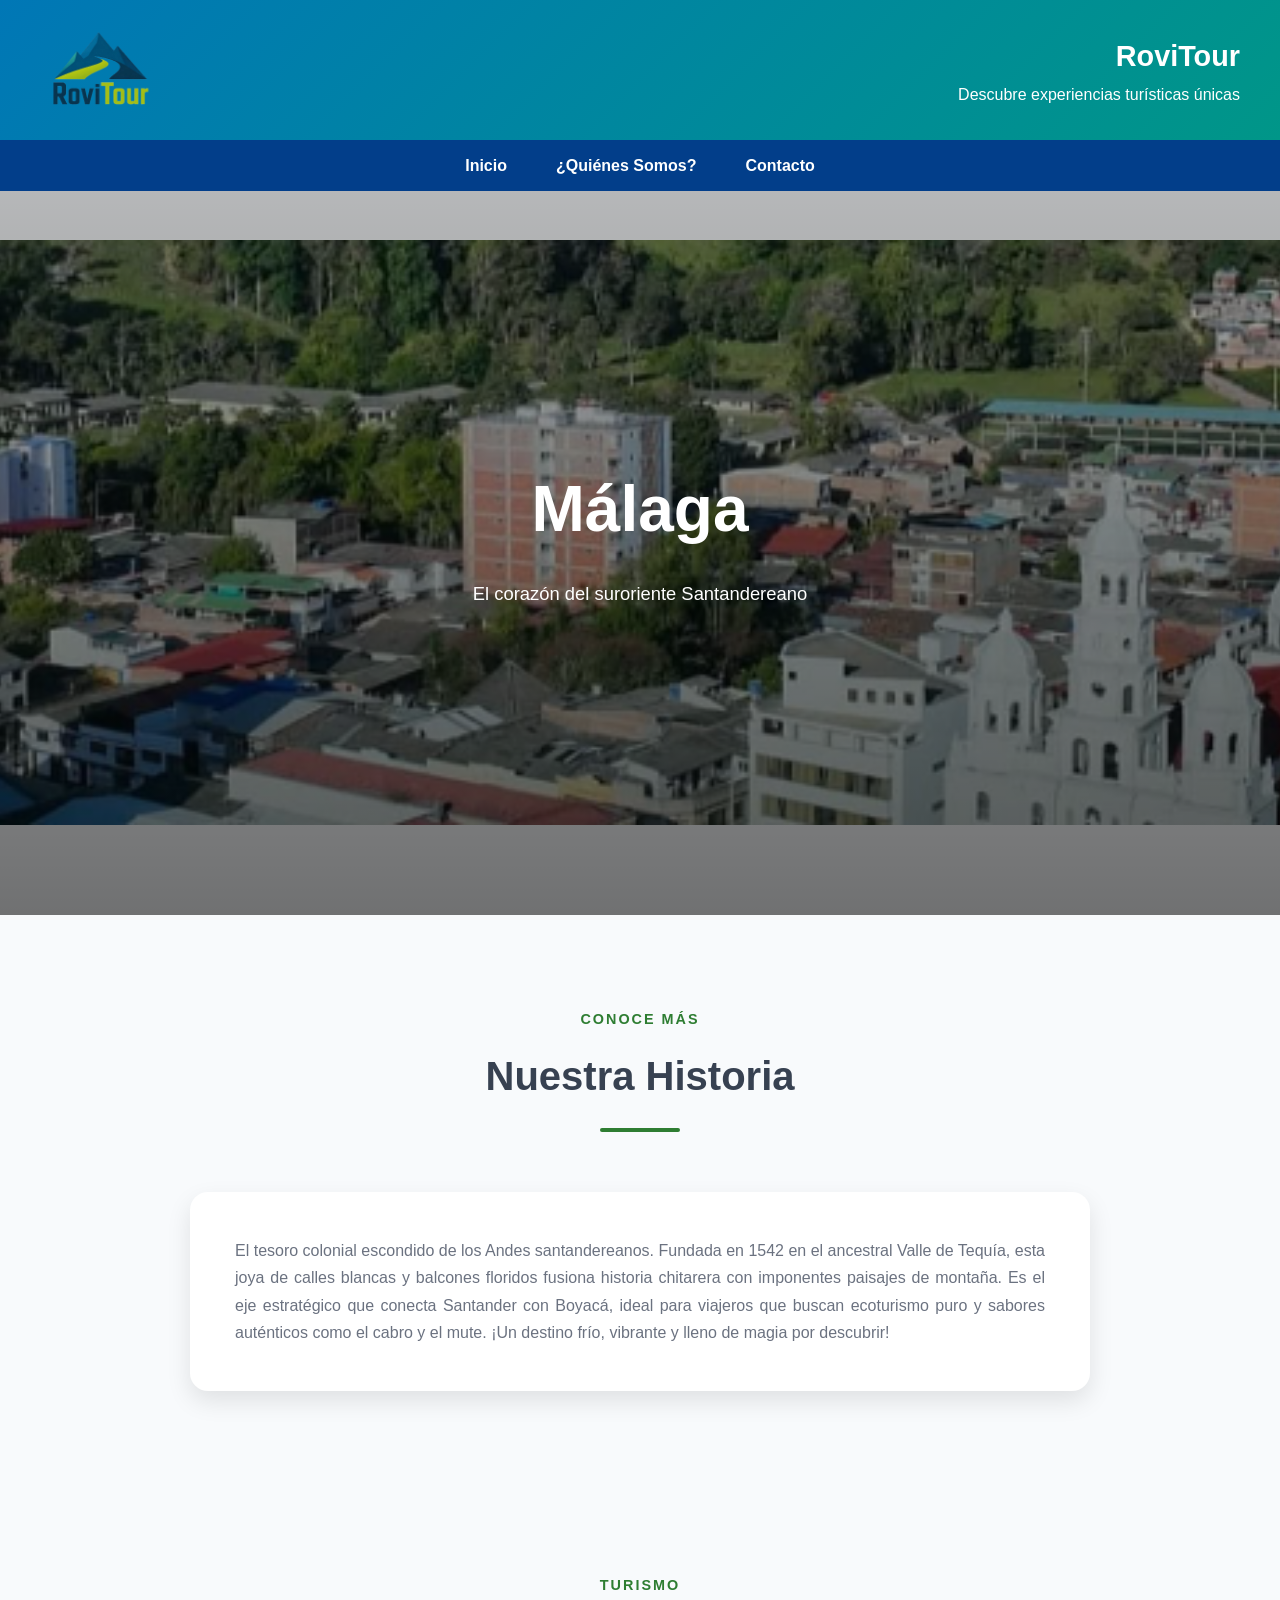
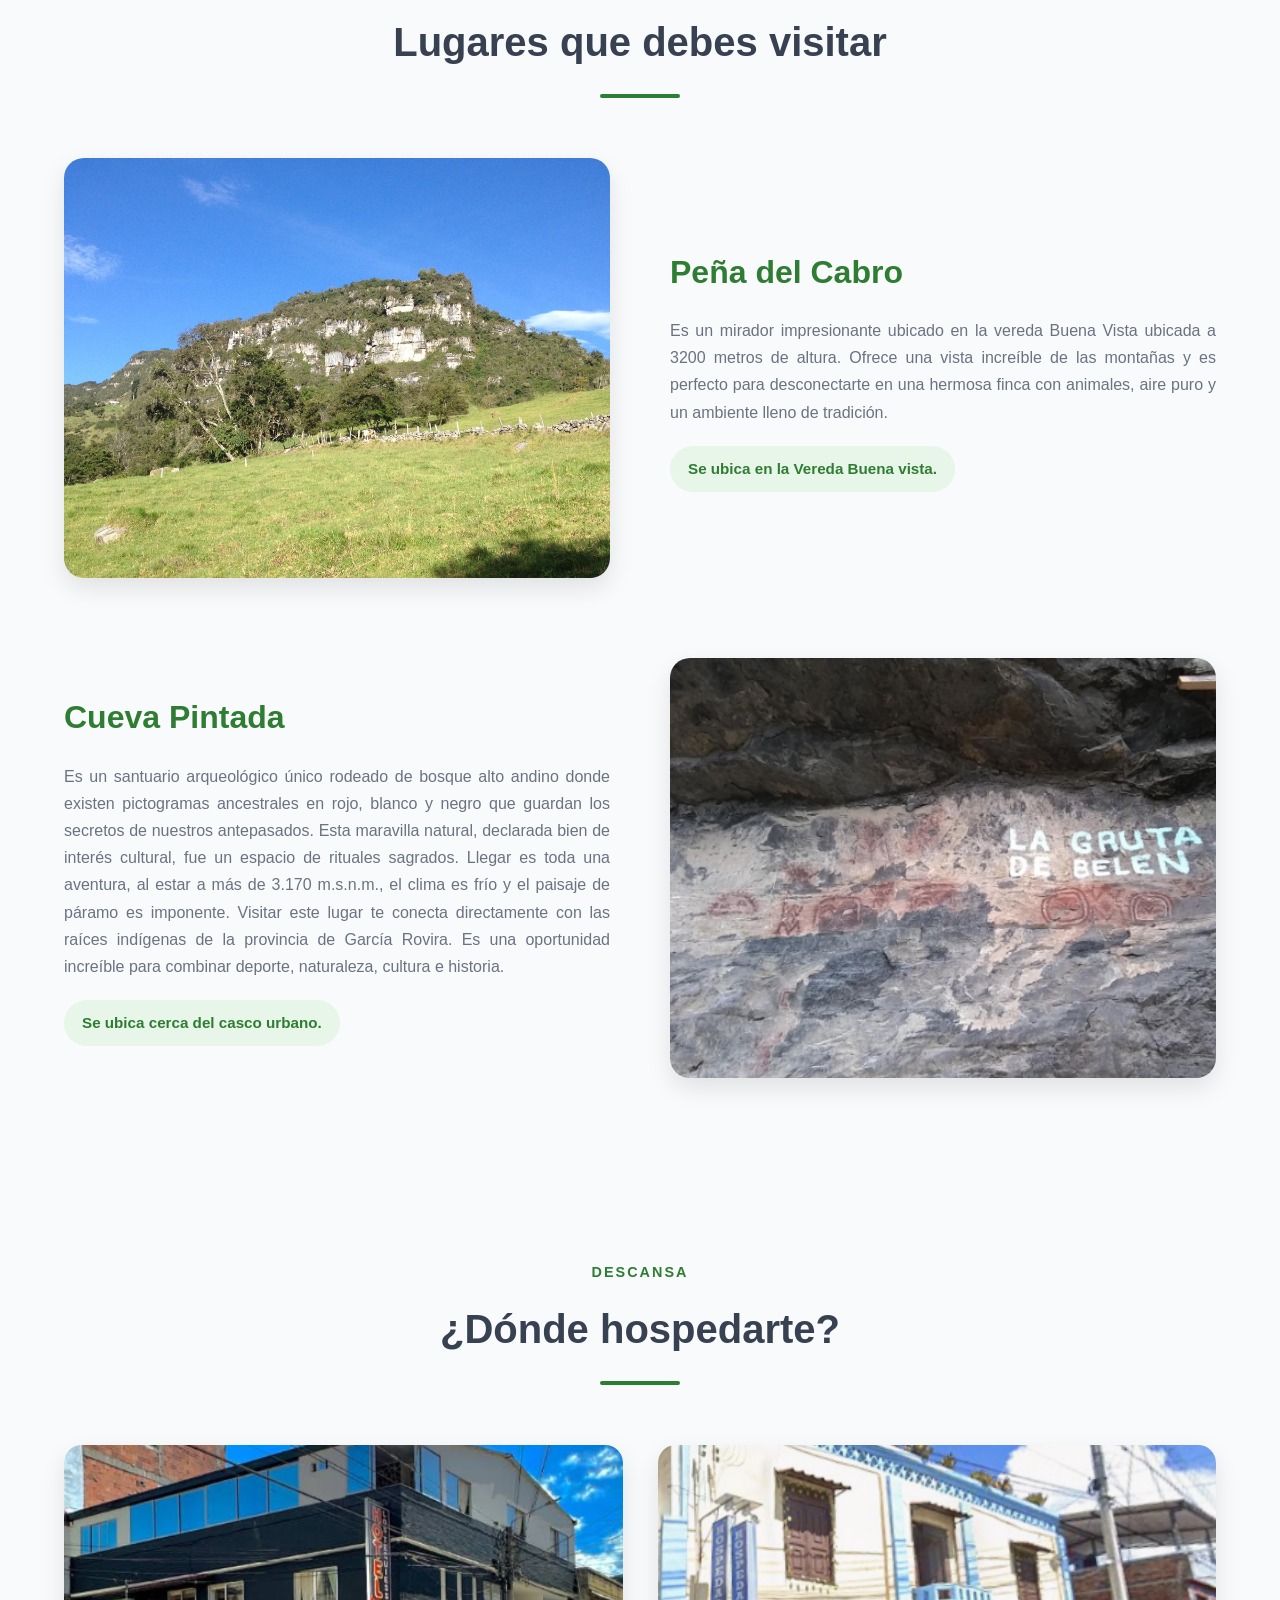
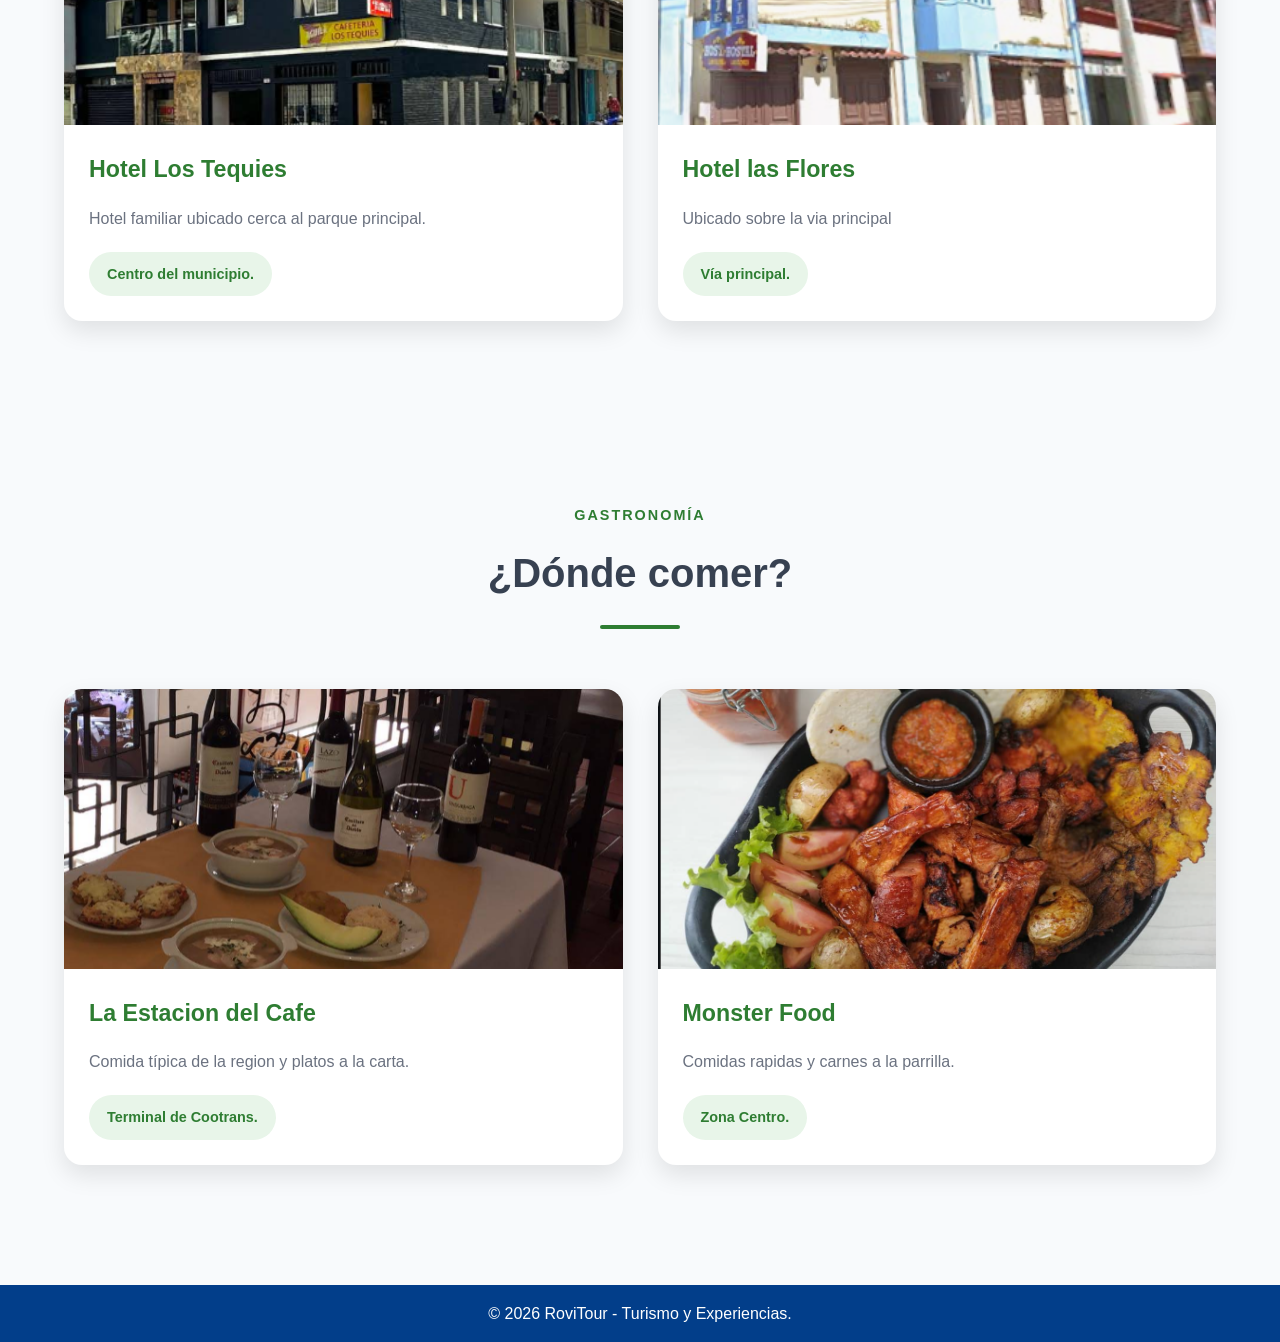
<file: malaga.html>
<!DOCTYPE html>
<html lang="es">
<head>
    <meta charset="UTF-8">
    <meta name="viewport" content="width=device-width, initial-scale=1.0">
    <title>Municipio | RoviTour</title>
    <link rel="stylesheet" href="css/styles.css">
    <link rel="stylesheet" href="css/estructuraE.css">
</head>
<body>
    <div class="topbar">

    <header>

        <div class="logo">
            <img src="img/logo.png" alt="Logo RoviTour">
        </div>

        <div class="titulo">
            <h1>RoviTour</h1>
            <p>Descubre experiencias turísticas únicas</p>
        </div>

    </header>

    <nav class="navbar">

        <ul class="menu">

            <li><a href="index.html">Inicio</a></li>

            <li><a href="QuienesSomos.html">¿Quiénes Somos?</a></li>

            <li><a href="contactos.html">Contacto</a></li>

        </ul>

    </nav>

</div>
<section class="hero-municipio">
    <img src="img/panoramicaMalaga.png" alt="Municipio">
    <div class="hero-overlay"></div>
    <div class="hero-content">
        <h1>Málaga</h1>
        <p>El corazón del suroriente Santandereano</p>
    </div>
</section>
<section class="historia contenedor">
    <div class="titulo-seccion">
        <span>Conoce más</span> <!--Se utiliza la etiqueta span para resaltar la frase "Conoce más" y la etiqueta h2 para el título de la sección. -->
        <h2>Nuestra Historia</h2>
    </div>
    <div class="historia-contenido">
        <p>
            El tesoro colonial escondido de los Andes santandereanos. Fundada en 1542 en el ancestral Valle de Tequía, esta joya de calles blancas y balcones floridos fusiona historia chitarera con imponentes paisajes de montaña. Es el eje estratégico que conecta Santander con Boyacá, ideal para viajeros que buscan ecoturismo puro y sabores auténticos como el cabro y el mute. ¡Un destino frío, vibrante y lleno de magia por descubrir!
        </p>
    </div>
</section>
<section class="lugares contenedor">
    <div class="titulo-seccion">
        <span>Turismo</span> <!-- Utilizamos la etiqueta span para resaltar la palabra "Turismo" y la etiqueta h2 para el título de la sección. -->
        <h2>Lugares que debes visitar</h2>

    </div>
    <article class="lugar"> <!-- etiqueta article para cada lugar turístico, con la clase "lugar" para aplicar estilos específicos. -->
        <div class="lugar-imagen">
            <img src="img/peñaCabro.jpg" alt="Lugar Turístico">
        </div>
        <div class="lugar-info">
            <h3>Peña del Cabro</h3>
            <p>
                 Es un mirador impresionante ubicado en la vereda Buena Vista ubicada a 3200 metros de altura. Ofrece una vista increíble de las montañas y es perfecto para desconectarte en una hermosa finca con animales, aire puro y un ambiente lleno de tradición.
            </p>
            <span class="ubicacion"><!-- Se utiliza la etiqueta span para mostrar la ubicación del lugar turístico.-->
                Se ubica en la Vereda Buena vista.
            </span>
        </div>
    </article>
    <article class="lugar reverse"> <!-- Se utiliza la clase "reverse" para invertir el orden de la imagen y la información del lugar turístico. -->
        <div class="lugar-imagen">
            <img src="img/cuevaPintada.png" alt="Lugar Turístico">
        </div>
        <div class="lugar-info">
            <h3>Cueva Pintada</h3>
            <p>
                Es un santuario arqueológico único rodeado de bosque alto andino donde existen pictogramas ancestrales en rojo, blanco y negro que guardan los secretos de nuestros antepasados. Esta maravilla natural, declarada bien de interés cultural, fue un espacio de rituales sagrados. Llegar es toda una aventura, al estar a más de 3.170 m.s.n.m., el clima es frío y el paisaje de páramo es imponente. Visitar este lugar te conecta directamente con las raíces indígenas de la provincia de García Rovira. Es una oportunidad increíble para combinar deporte, naturaleza, cultura e historia.
            </p>
            <span class="ubicacion"><!-- Se utiliza la etiqueta span para mostrar la ubicación del lugar turístico.-->
                Se ubica cerca del casco urbano.
            </span>
        </div>
    </article>
</section>
<section class="servicios contenedor">
    <div class="titulo-seccion">
        <span>Descansa</span> <!-- Se utiliza la etiqueta span para resaltar la palabra "Descansa" y la etiqueta h2 para el título de la sección. -->
        <h2>¿Dónde hospedarte?</h2>
    </div>
    <div class="cards">
        <article class="card hotel-mirador">
    <img src="img/hotelTequiesMalaga.png" alt="Hotel Mirador">

    <div class="card-info">
        <h3>Hotel Los Tequies</h3>

        <p>
            Hotel familiar ubicado cerca al parque principal.
        </p>

        <span> Centro del municipio.</span>
    </div>
</article>
        <article class="card"> <!-- Se utiliza la etiqueta article para cada tarjeta de hospedaje, con la clase "card" para aplicar estilos específicos. -->
            <img src="img/hotlFlorezMalaga.png" alt="Hotel">
            <div class="card-info">
                <h3>Hotel las Flores</h3>
                <p>
                  Ubicado sobre la via principal
                </p>
                <span>Vía principal.</span> <!-- Se utiliza la etiqueta span para mostrar la ubicación del hotel. -->
            </div>
        </article>
    </div>
</section>
<section class="servicios contenedor">
    <div class="titulo-seccion">
        <span>Gastronomía</span> <!-- Se utiliza la etiqueta span para resaltar la palabra "Gastronomía" y la etiqueta h2 para el título de la sección. -->
        <h2>¿Dónde comer?</h2>
    </div>

    <div class="cards">
        <article class="card"> <!-- Se utiliza la etiqueta article para cada tarjeta de restaurante, con la clase "card" para aplicar estilos específicos. -->
            <img src="img/laEstacionDelCafeMalaga.png" alt="Restaurante">
            <div class="card-info">
                <h3>La Estacion del Cafe</h3>
                <p>
                    Comida típica de la region y platos a la carta.
                </p>
                <span> Terminal de Cootrans.</span>
            </div>
        </article>
        <article class="card"> <!-- Se utiliza la etiqueta article para cada tarjeta de restaurante, con la clase "card" para aplicar estilos específicos. -->
            <img src="img/monsterFoodMalaga.png" alt="Restaurante">
            <div class="card-info">
                <h3>Monster Food</h3>
                <p>
                    Comidas rapidas y carnes a la parrilla.
                </p>
                <span> Zona Centro.</span> <!-- Se utiliza la etiqueta span para mostrar la ubicación del restaurante. -->
            </div>
        </article>
    </div>
</section>
<footer id="contacto">

    <p>&copy; 2026 RoviTour - Turismo y Experiencias.</p>

</footer>
</body>
</html>
</file>
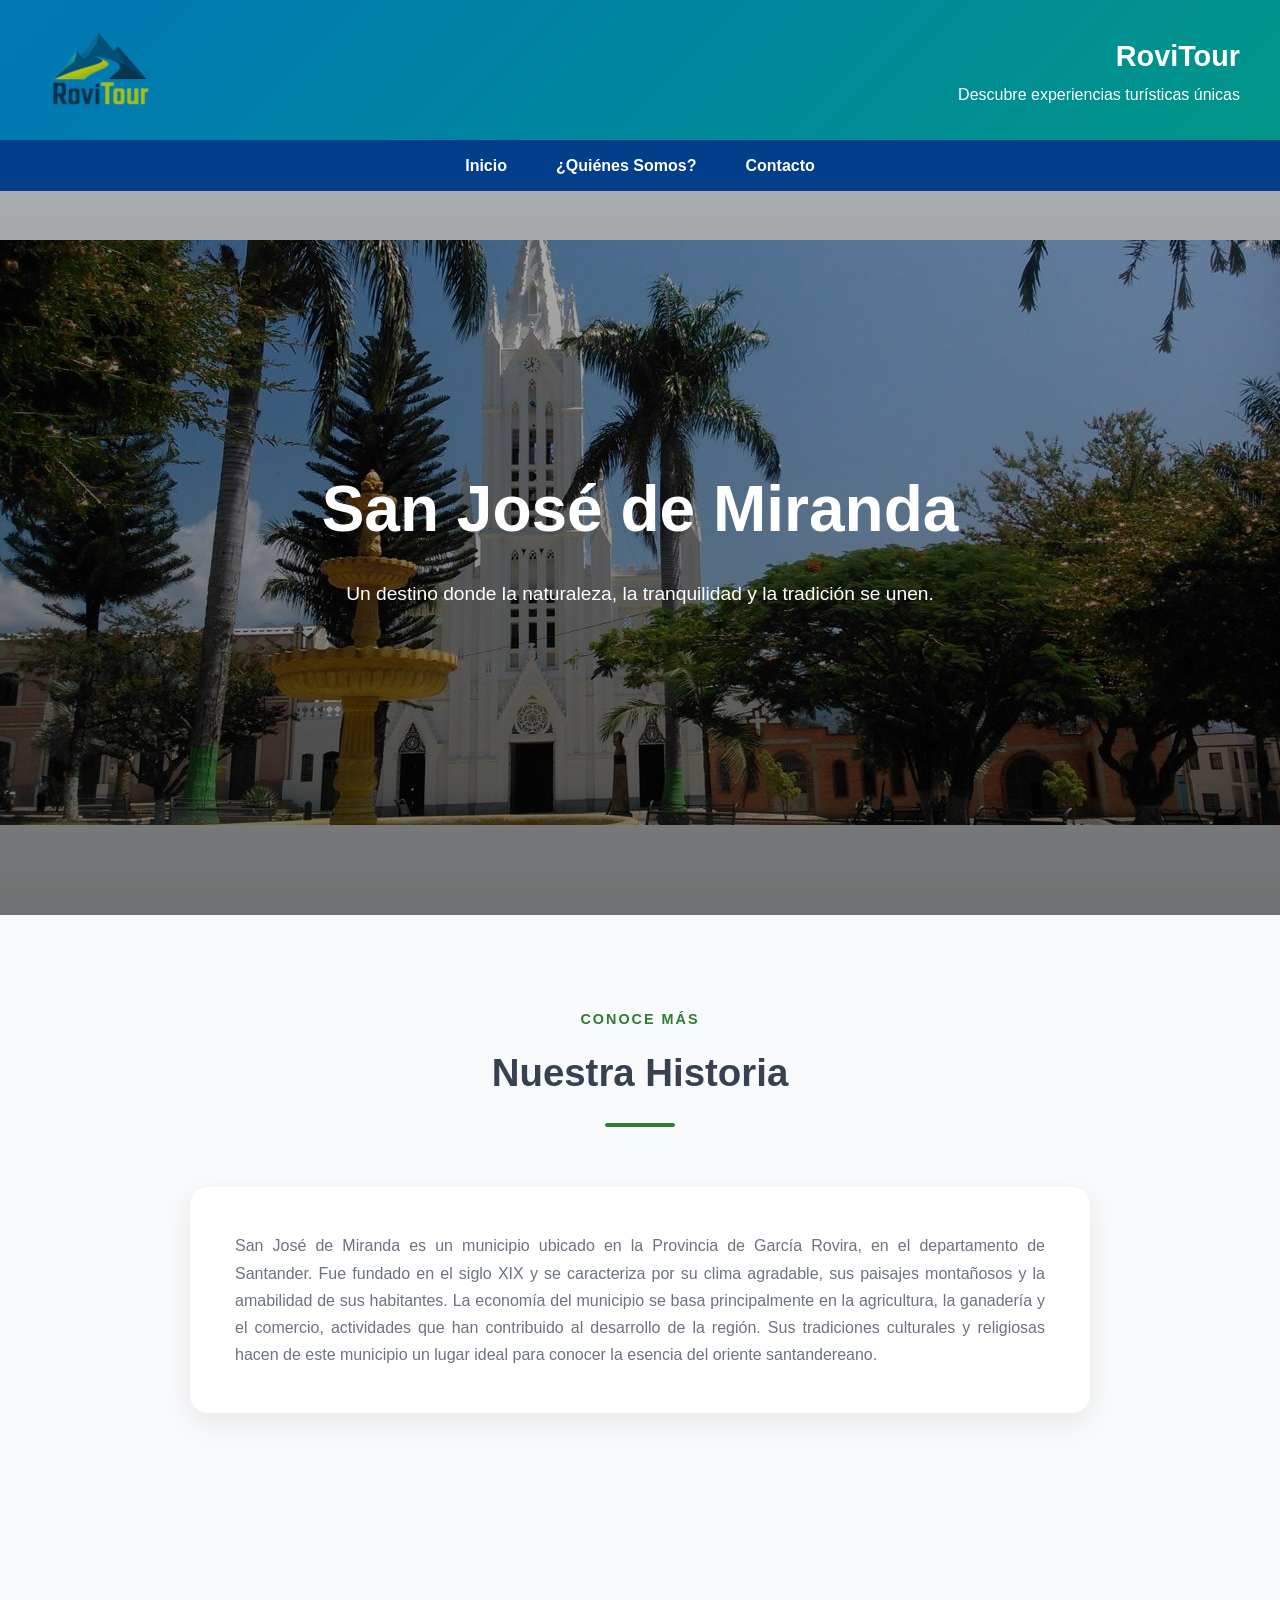
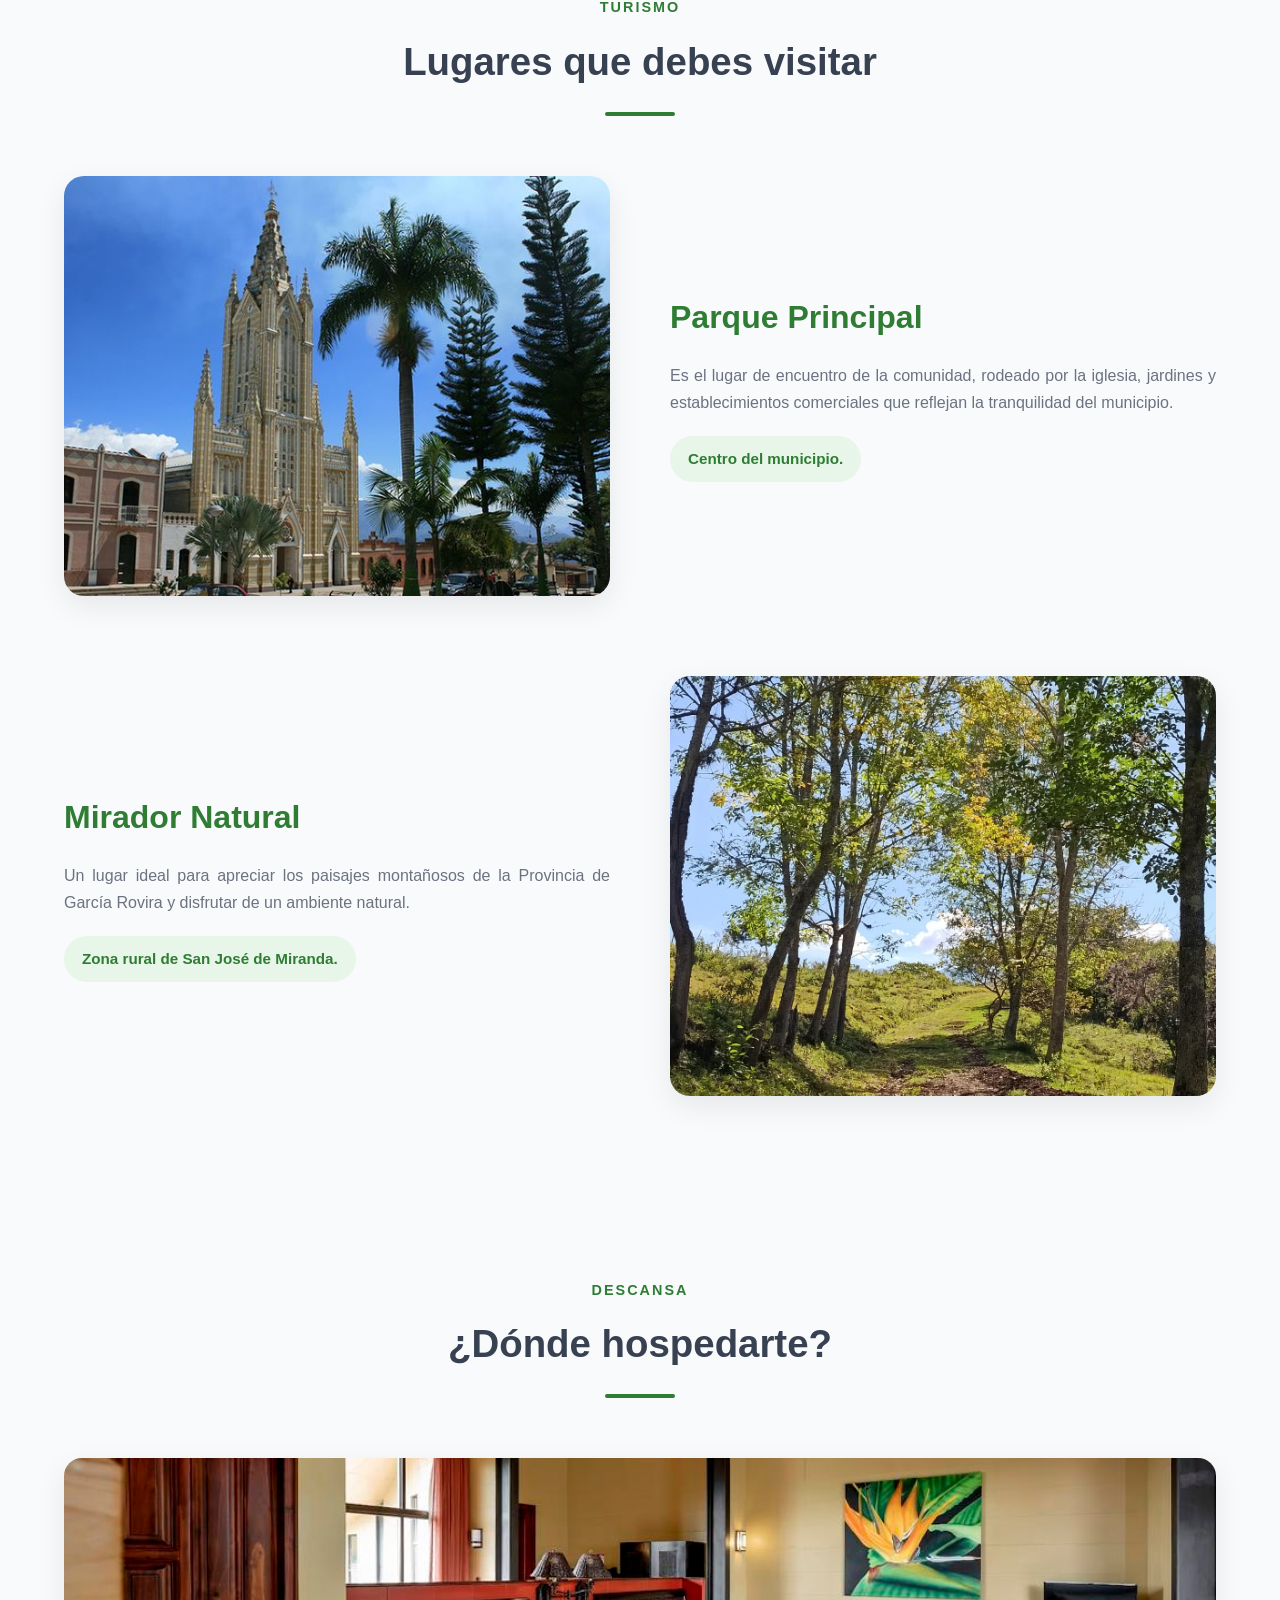
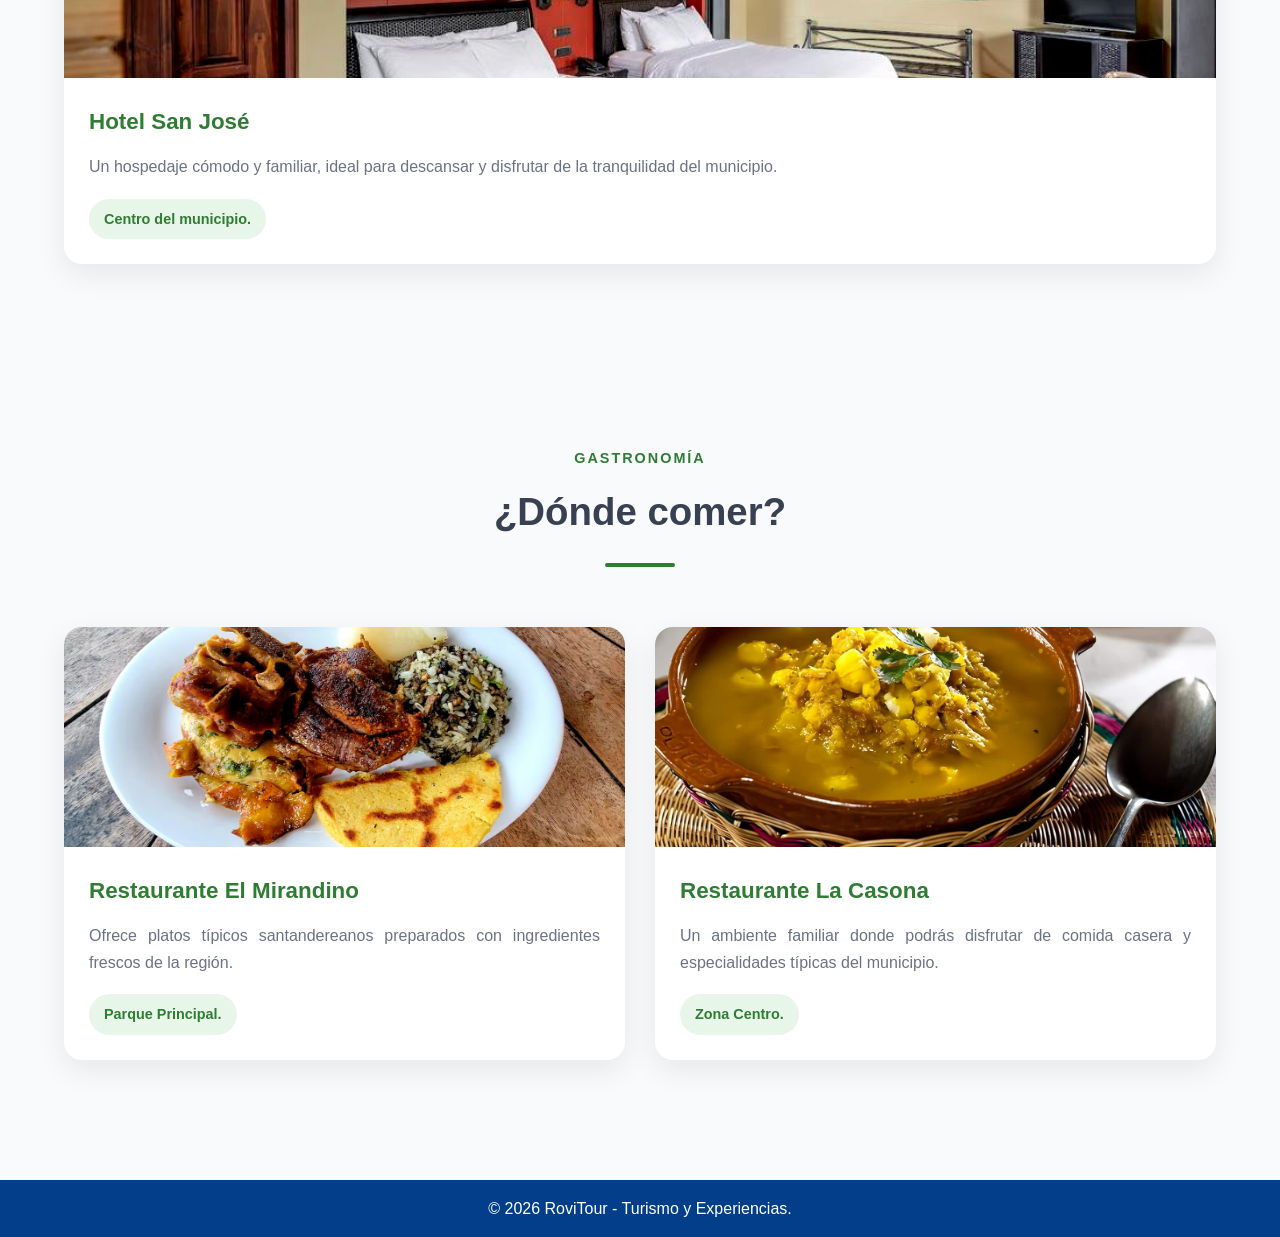
<file: miranda.html>
<!DOCTYPE html> 
<html lang="es">
<head>
    <meta charset="UTF-8">
    <meta name="viewport" content="width=device-width, initial-scale=1.0">
    <title>San José de Miranda | RoviTour</title>
    <link rel="stylesheet" href="css/styles.css">
    <link rel="stylesheet" href="css/estructura.css">
</head>
<body>
<div class="topbar">

    <header>

        <div class="logo">
            <img src="img/logo.png" alt="Logo RoviTour">
        </div>

        <div class="titulo">
            <h1>RoviTour</h1>
            <p>Descubre experiencias turísticas únicas</p>
        </div>

    </header>

    <nav class="navbar">

        <ul class="menu">

            <li><a href="index.html">Inicio</a></li>

            <li><a href="QuienesSomos.html">¿Quiénes Somos?</a></li>

            <li><a href="contactos.html">Contacto</a></li>

        </ul>

    </nav>

</div>
<section class="hero-municipio">
    <img src="img/miranda.jpg" alt="San José de Miranda">
    <div class="hero-overlay"></div>
    <div class="hero-content">
        <h1>San José de Miranda</h1>
        <p>Un destino donde la naturaleza, la tranquilidad y la tradición se unen.</p>
    </div>
</section>

<section class="historia contenedor">
    <div class="titulo-seccion">
        <span>Conoce más</span>
        <h2>Nuestra Historia</h2>
    </div>

    <div class="historia-contenido">
        <p>
            San José de Miranda es un municipio ubicado en la Provincia de García
            Rovira, en el departamento de Santander. Fue fundado en el siglo XIX y
            se caracteriza por su clima agradable, sus paisajes montañosos y la
            amabilidad de sus habitantes. La economía del municipio se basa
            principalmente en la agricultura, la ganadería y el comercio, actividades
            que han contribuido al desarrollo de la región. Sus tradiciones culturales
            y religiosas hacen de este municipio un lugar ideal para conocer la esencia
            del oriente santandereano.
        </p>
    </div>
</section>

<section class="lugares contenedor">

    <div class="titulo-seccion">
        <span>Turismo</span>
        <h2>Lugares que debes visitar</h2>
    </div>

    <article class="lugar">

        <div class="lugar-imagen">
            <img src="img/miranda parque.jpg" alt="Parque Principal">
        </div>

        <div class="lugar-info">
            <h3>Parque Principal</h3>

            <p>
                Es el lugar de encuentro de la comunidad, rodeado por la iglesia,
                jardines y establecimientos comerciales que reflejan la tranquilidad
                del municipio.
            </p>

            <span class="ubicacion">
                 Centro del municipio.
            </span>

        </div>

    </article>

    <article class="lugar reverse">

        <div class="lugar-imagen">
            <img src="img/mirador miranda.jpeg" alt="Mirador Natural">
        </div>

        <div class="lugar-info">

            <h3>Mirador Natural</h3>

            <p>
                Un lugar ideal para apreciar los paisajes montañosos de la Provincia
                de García Rovira y disfrutar de un ambiente natural.
            </p>

            <span class="ubicacion">
                 Zona rural de San José de Miranda.
            </span>

        </div>

    </article>

</section>

<section class="servicios contenedor">

    <div class="titulo-seccion">
        <span>Descansa</span>
        <h2>¿Dónde hospedarte?</h2>
    </div>

    <div class="cards">

        <article class="card">

            <img src="img/hospedaje miranda.jpg" alt="Hotel">

            <div class="card-info">

                <h3>Hotel San José</h3>

                <p>
                    Un hospedaje cómodo y familiar, ideal para descansar y disfrutar
                    de la tranquilidad del municipio.
                </p>

                <span> Centro del municipio.</span>

            </div>

        </article>

    </div>

</section>

<section class="servicios contenedor">

    <div class="titulo-seccion">
        <span>Gastronomía</span>
        <h2>¿Dónde comer?</h2>
    </div>

    <div class="cards">

        <article class="card">

            <img src="img/comida miranda.avif" alt="Restaurante">

            <div class="card-info">

                <h3>Restaurante El Mirandino</h3>

                <p>
                    Ofrece platos típicos santandereanos preparados con ingredientes
                    frescos de la región.
                </p>

                <span> Parque Principal.</span>

            </div>

        </article>

        <article class="card">

            <img src="img/comida miranda 2.jpg" alt="Restaurante">

            <div class="card-info">

                <h3>Restaurante La Casona</h3>

                <p>
                    Un ambiente familiar donde podrás disfrutar de comida casera y
                    especialidades típicas del municipio.
                </p>

                <span>Zona Centro.</span>

            </div>

        </article>

    </div>

</section>
<footer id="contacto">

    <p>&copy; 2026 RoviTour - Turismo y Experiencias.</p>

</footer>
</body>
</html>
</file>
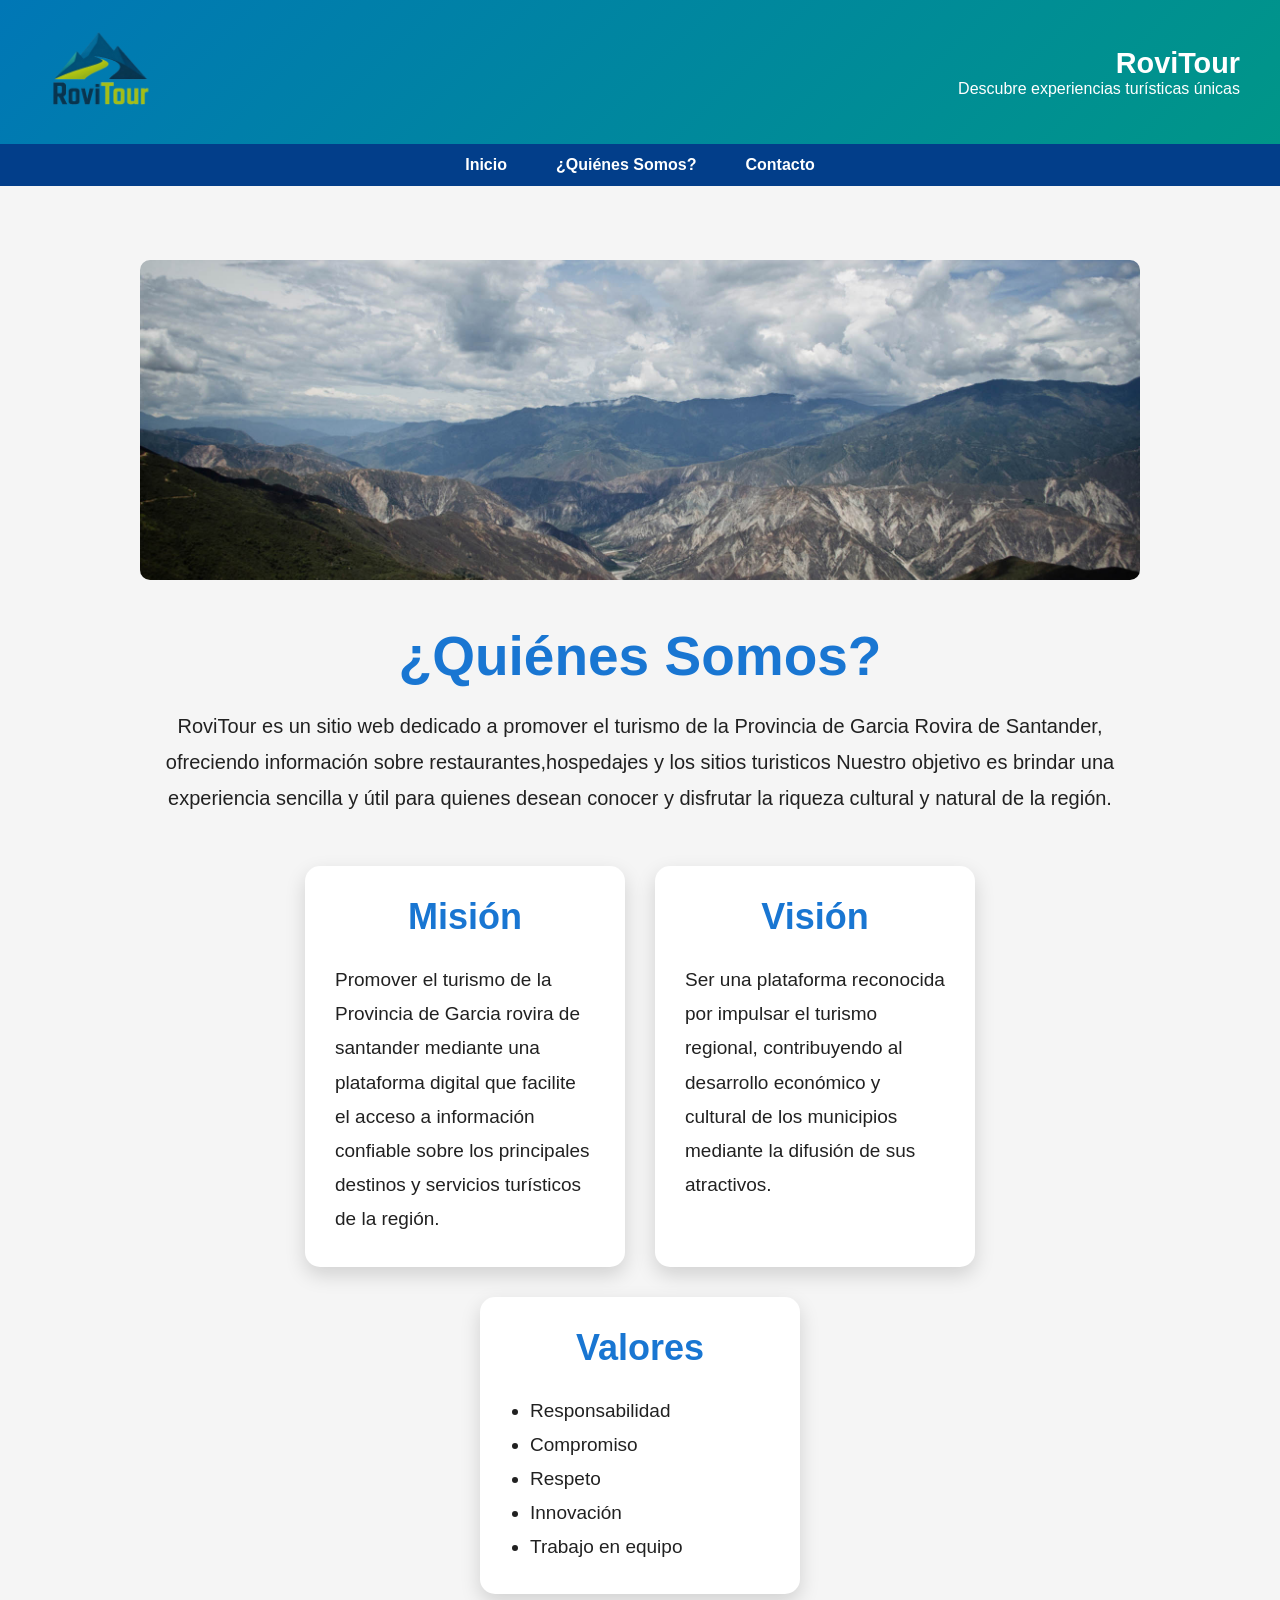
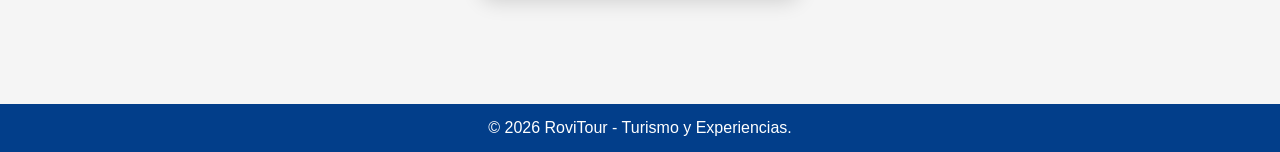
<file: QuienesSomos.html>
<!DOCTYPE html>
<html lang="es">
<head>
    <meta charset="UTF-8">
    <meta name="viewport" content="width=device-width, initial-scale=1.0">
    <title>Quienes Somos? - RoviTour</title>

    <link rel="stylesheet" href="css/styles.css">
    <link rel="stylesheet" href="css/estilosQuienesSomos.css">
</head>
<body>
    
<div class="topbar">

    <header>

        <div class="logo">
            <img src="img/logo.png" alt="Logo RoviTour">
        </div>

        <div class="titulo">
            <h1>RoviTour</h1>
            <p>Descubre experiencias turísticas únicas</p>
        </div>

    </header>

    <nav class="navbar">

        <ul class="menu">

            <li><a href="index.html">Inicio</a></li>

            <li><a href="QuienesSomos.html">¿Quiénes Somos?</a></li>

            <li><a href="contactos.html">Contacto</a></li>

        </ul>

    </nav>

</div>
    <section class="quienes-somos">

        <section class="banner">

    <img src="img/banner-santander_0.jpg" alt="banner ">

        <h1>¿Quiénes Somos?</h1>

        <p class="descripcion">
            RoviTour es un sitio web dedicado a promover el turismo de la
            Provincia de Garcia Rovira de Santander, ofreciendo información sobre restaurantes,hospedajes y los sitios turisticos 
            Nuestro objetivo es brindar una experiencia sencilla y
            útil para quienes desean conocer y disfrutar la riqueza cultural y
            natural de la región. 
        </p>
        <div class="contenedor">

            <div class="tarjeta">
                <h2>Misión</h2>
                <p>
                    Promover el turismo de la Provincia de Garcia rovira de santander mediante una
                    plataforma digital que facilite el acceso a información
                    confiable sobre los principales destinos y servicios
                    turísticos de la región.
                </p>
            </div>

            <div class="tarjeta">
                <h2>Visión</h2>
                <p>
                    Ser una plataforma reconocida por impulsar el turismo
                    regional, contribuyendo al desarrollo económico y cultural
                    de los municipios mediante la difusión de sus atractivos.
                </p>
            </div>

            <div class="tarjeta">
                <h2>Valores</h2>

                <ul>
                    <li>Responsabilidad</li>
                    <li>Compromiso</li>
                    <li>Respeto</li>
                    <li>Innovación</li>
                    <li>Trabajo en equipo</li>
                </ul>

            </div>

        </div>
        
</section>

    </section>
    <footer id="contacto">

    <p>&copy; 2026 RoviTour - Turismo y Experiencias.</p>

</footer>

</body>
</html>
</file>
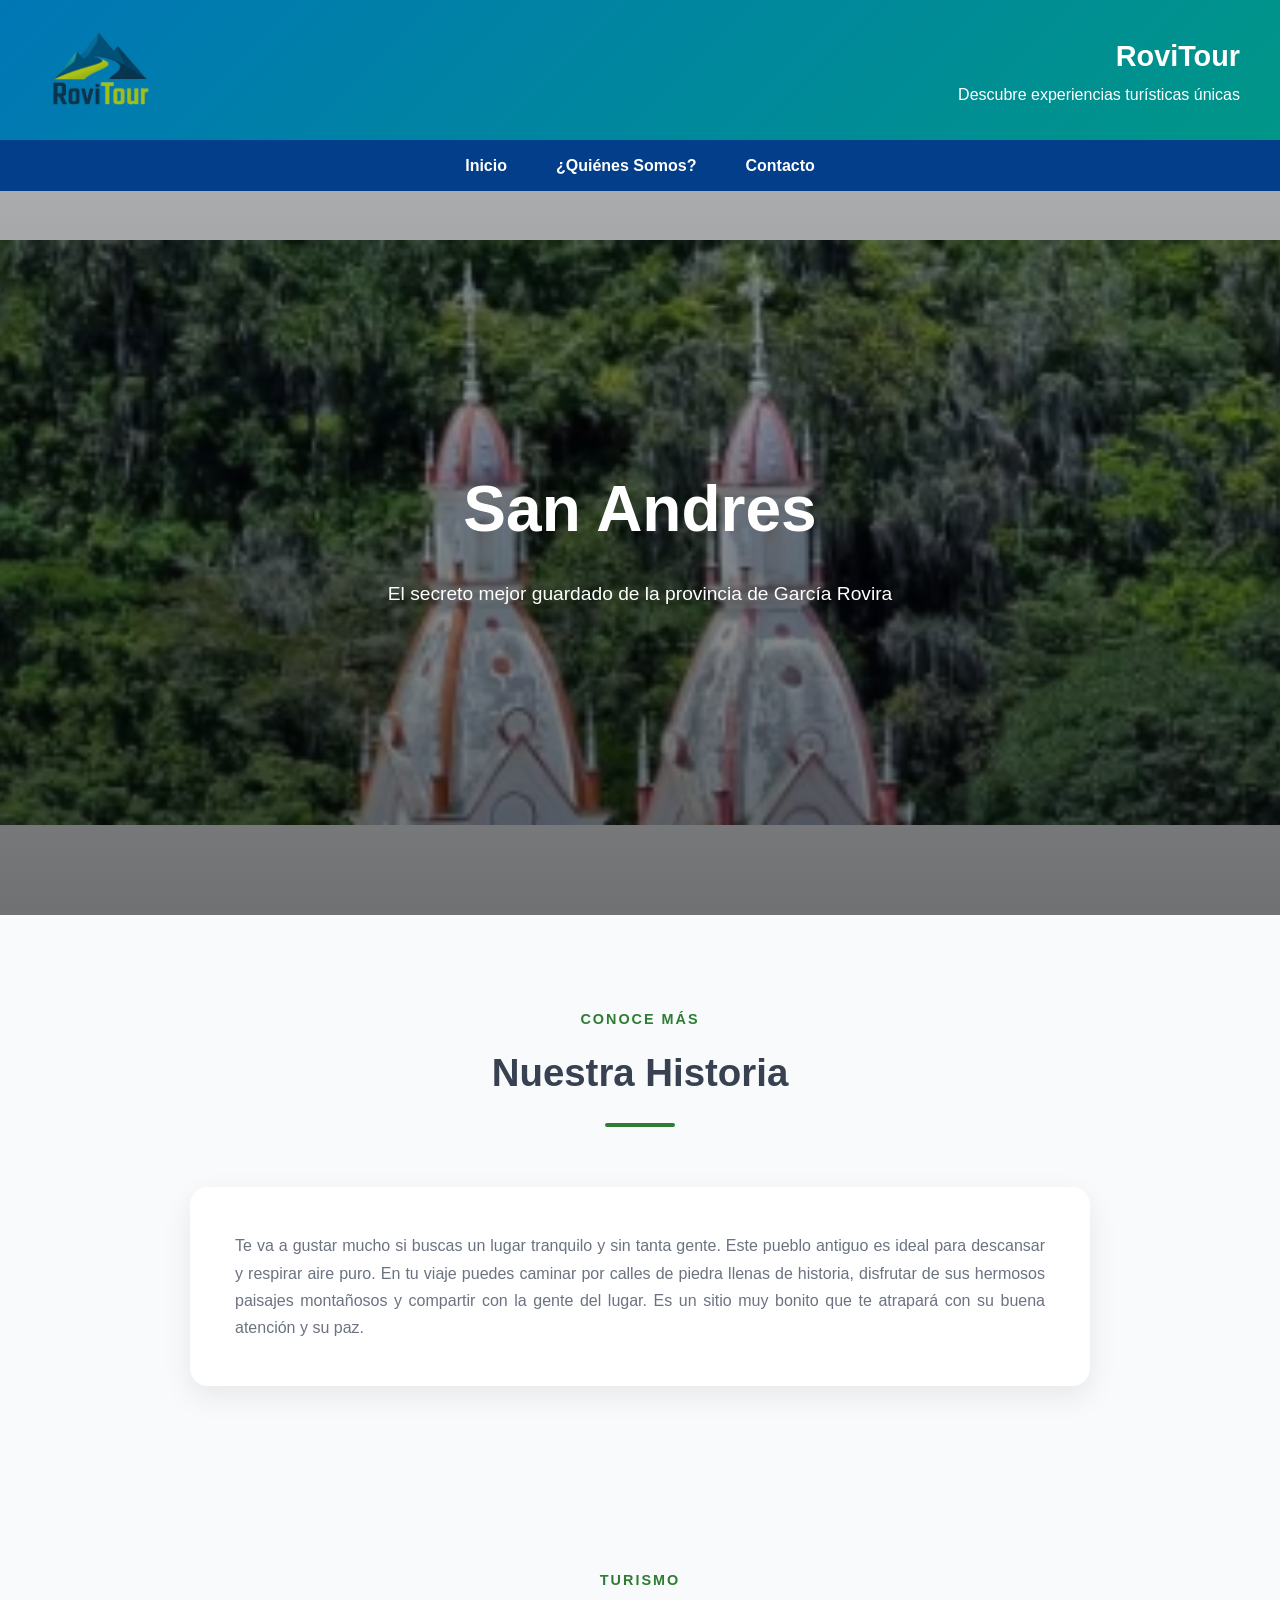
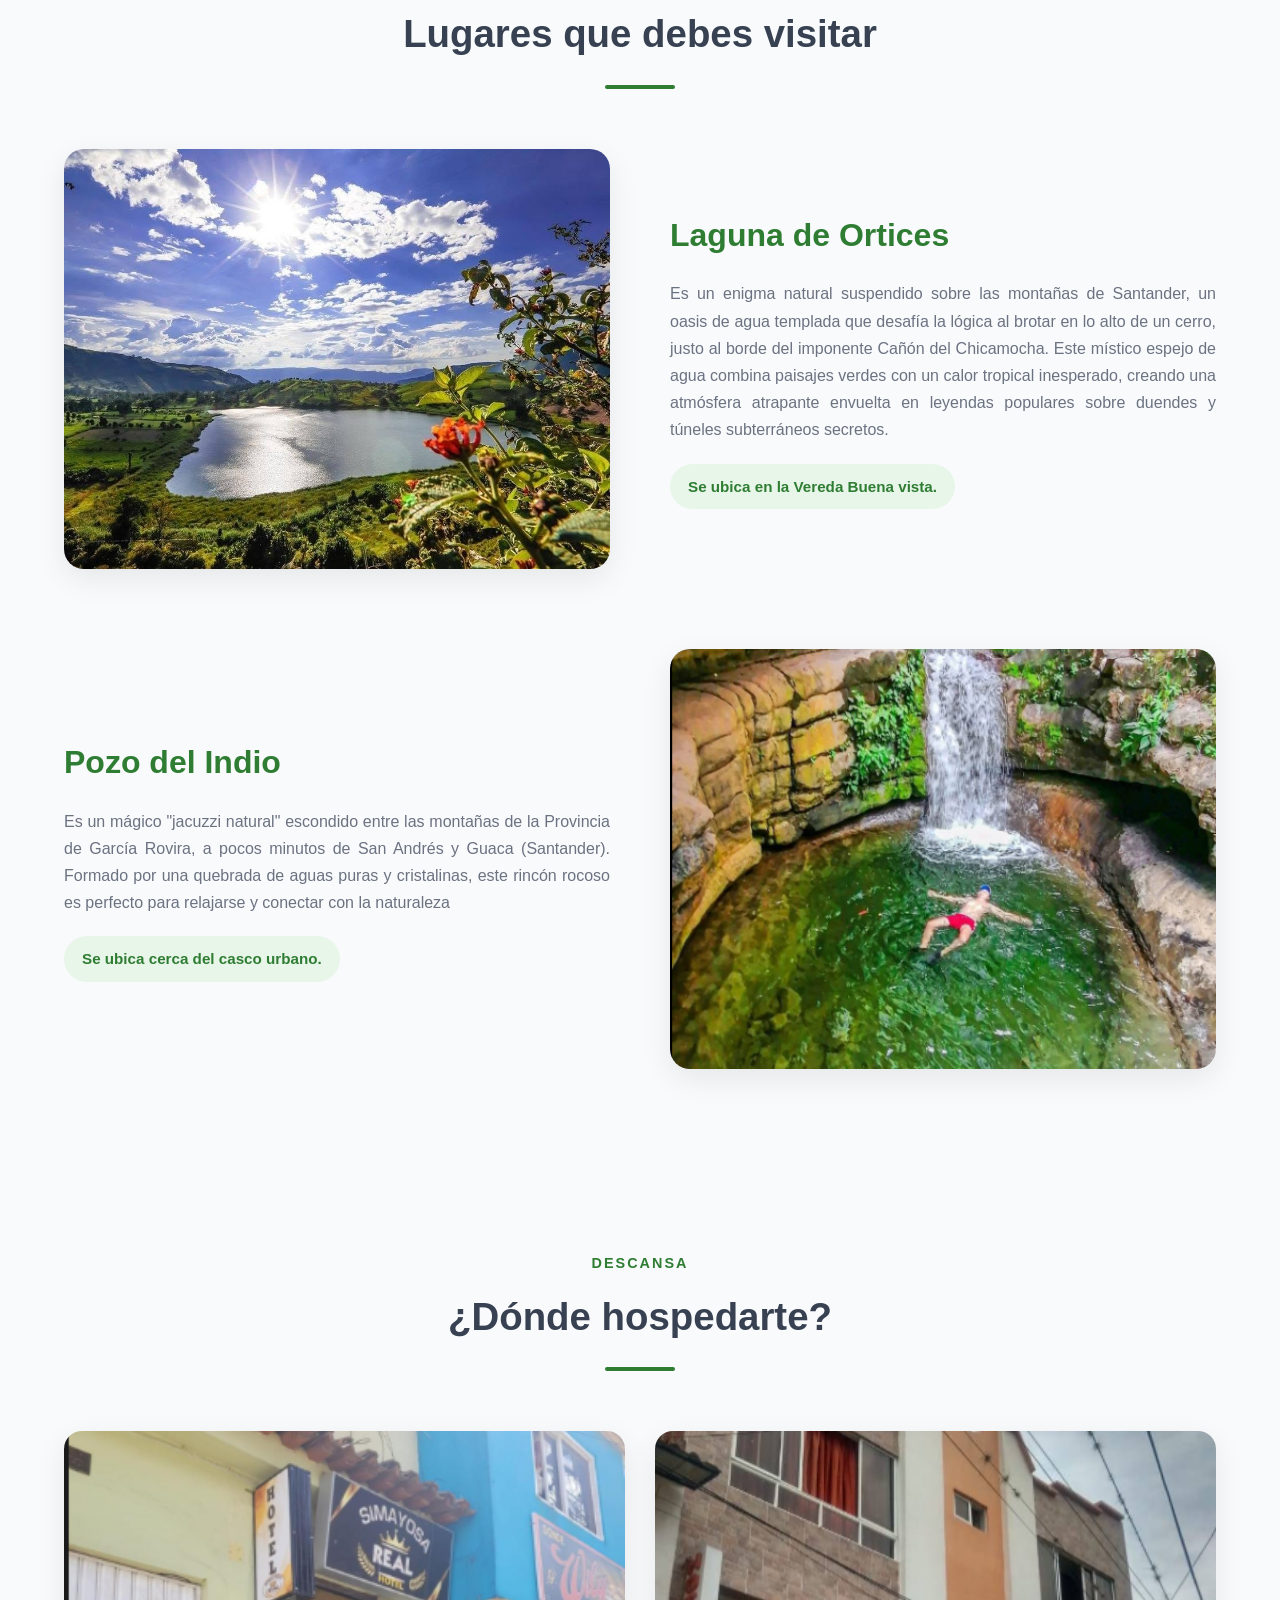
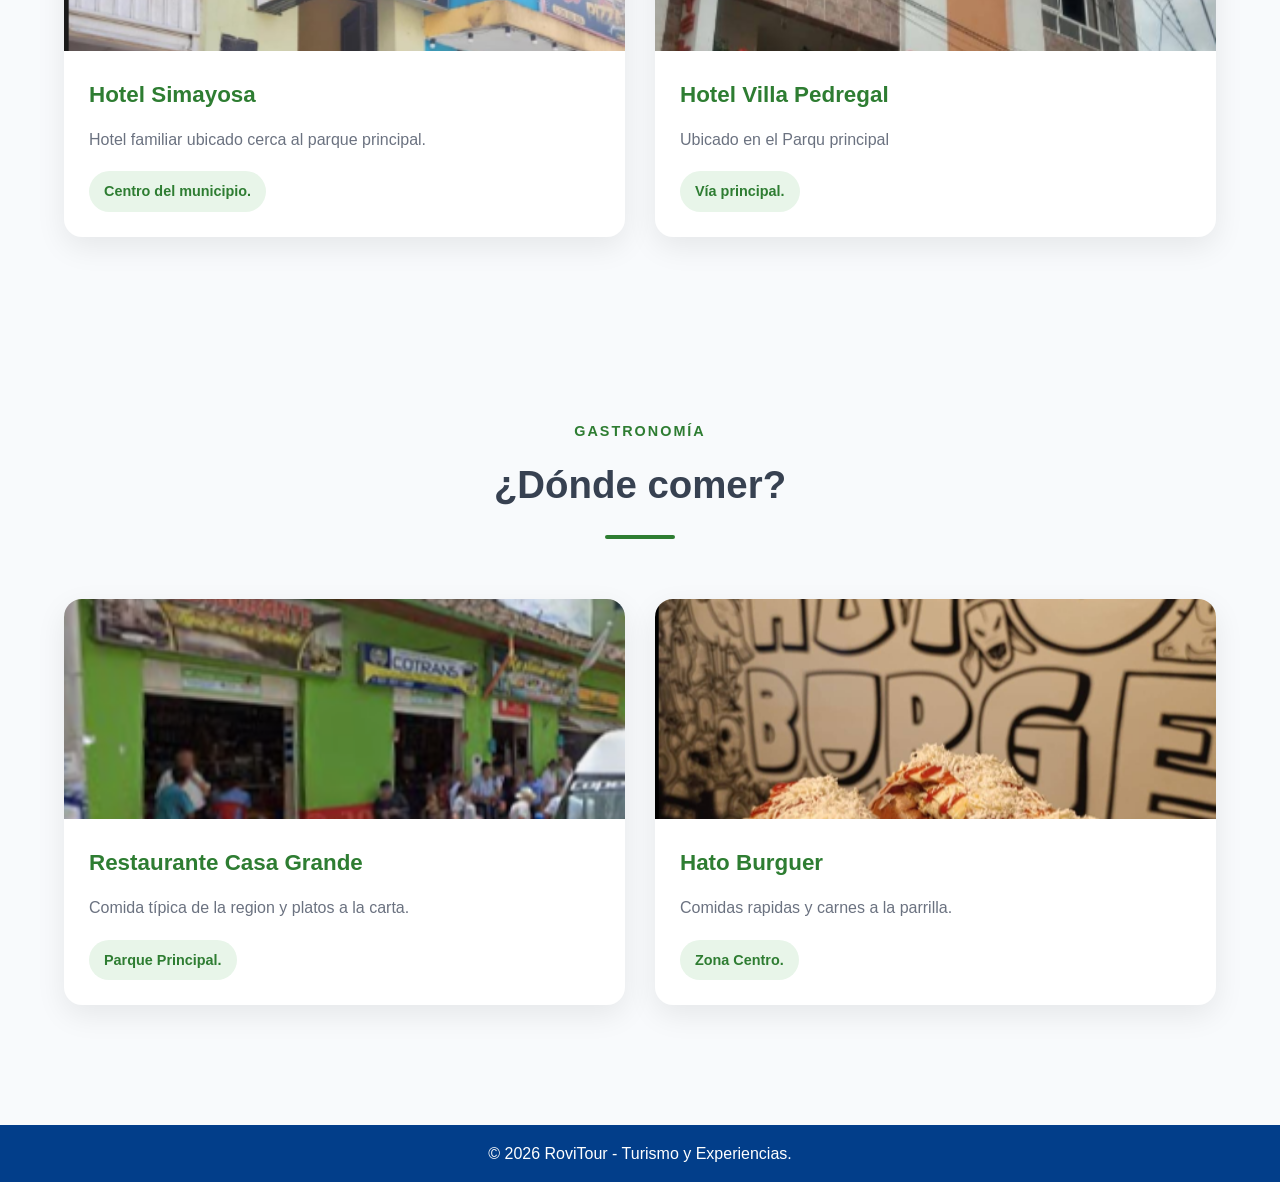
<file: sanAndres.html>
<!DOCTYPE html>
<html lang="es">
<head>
    <meta charset="UTF-8">
    <meta name="viewport" content="width=device-width, initial-scale=1.0">
    <title>Municipio | RoviTour</title>
    <link rel="stylesheet" href="css/styles.css">
    <link rel="stylesheet" href="css/estructura.css">
</head>
<body>
    <div class="topbar">

    <header>

        <div class="logo">
            <img src="img/logo.png" alt="Logo RoviTour">
        </div>

        <div class="titulo">
            <h1>RoviTour</h1>
            <p>Descubre experiencias turísticas únicas</p>
        </div>

    </header>

    <nav class="navbar">

        <ul class="menu">

            <li><a href="index.html">Inicio</a></li>

            <li><a href="QuienesSomos.html">¿Quiénes Somos?</a></li>

            <li><a href="contactos.html">Contacto</a></li>

        </ul>

    </nav>
</div>
<section class="hero-municipio">
    <img src="img/panoramicaSanAndres.png" alt="Municipio">
    <div class="hero-overlay"></div>
    <div class="hero-content">
        <h1>San Andres</h1>
        <p>El secreto mejor guardado de la provincia de García Rovira</p>
    </div>
</section>
<section class="historia contenedor">
    <div class="titulo-seccion">
        <span>Conoce más</span> <!--Se utiliza la etiqueta span para resaltar la frase "Conoce más" y la etiqueta h2 para el título de la sección. -->
        <h2>Nuestra Historia</h2>
    </div>
    <div class="historia-contenido">
        <p>
            Te va a gustar mucho si buscas un lugar tranquilo y sin tanta gente. Este pueblo antiguo es ideal para descansar y respirar aire puro. En tu viaje puedes caminar por calles de piedra llenas de historia, disfrutar de sus hermosos paisajes montañosos y compartir con la gente del lugar. Es un sitio muy bonito que te atrapará con su buena atención y su paz.
        </p>
    </div>
</section>
<section class="lugares contenedor">
    <div class="titulo-seccion">
        <span>Turismo</span> <!-- Utilizamos la etiqueta span para resaltar la palabra "Turismo" y la etiqueta h2 para el título de la sección. -->
        <h2>Lugares que debes visitar</h2>

    </div>
    <article class="lugar"> <!-- etiqueta article para cada lugar turístico, con la clase "lugar" para aplicar estilos específicos. -->
        <div class="lugar-imagen">
            <img src="img/laguna.jpg" alt="Lugar Turístico">
        </div>
        <div class="lugar-info">
            <h3>Laguna de Ortices</h3>
            <p>
                 Es un enigma natural suspendido sobre las montañas de Santander, un oasis de agua templada que desafía la lógica al brotar en lo alto de un cerro, justo al borde del imponente Cañón del Chicamocha. Este místico espejo de agua combina paisajes verdes con un calor tropical inesperado, creando una atmósfera atrapante envuelta en leyendas populares sobre duendes y túneles subterráneos secretos.
            </p>
            <span class="ubicacion"><!-- Se utiliza la etiqueta span para mostrar la ubicación del lugar turístico.-->
                Se ubica en la Vereda Buena vista.
            </span>
        </div>
    </article>
    <article class="lugar reverse"> <!-- Se utiliza la clase "reverse" para invertir el orden de la imagen y la información del lugar turístico. -->
        <div class="lugar-imagen">
            <img src="img/pozodelIndioSanandres.png" alt="Lugar Turístico">
        </div>
        <div class="lugar-info">
            <h3>Pozo del Indio</h3>
            <p>
                 Es un mágico "jacuzzi natural" escondido entre las montañas de la Provincia de García Rovira, a pocos minutos de San Andrés y Guaca (Santander). Formado por una quebrada de aguas puras y cristalinas, este rincón rocoso es perfecto para relajarse y conectar con la naturaleza
            </p>
            <span class="ubicacion"><!-- Se utiliza la etiqueta span para mostrar la ubicación del lugar turístico.-->
                Se ubica cerca del casco urbano.
            </span>
        </div>
    </article>
</section>
<section class="servicios contenedor">
    <div class="titulo-seccion">
        <span>Descansa</span> <!-- Se utiliza la etiqueta span para resaltar la palabra "Descansa" y la etiqueta h2 para el título de la sección. -->
        <h2>¿Dónde hospedarte?</h2>
    </div>
    <div class="cards">
        <article class="card hotel-mirador">
    <img src="img/simayosaHotelSanAndres.png" alt="Hotel Mirador">

    <div class="card-info">
        <h3>Hotel Simayosa</h3>

        <p>
            Hotel familiar ubicado cerca al parque principal.
        </p>

        <span>Centro del municipio.</span>
    </div>
</article>
        <article class="card"> <!-- Se utiliza la etiqueta article para cada tarjeta de hospedaje, con la clase "card" para aplicar estilos específicos. -->
            <img src="img/hotelVillaSanAndres.png" alt="Hotel">
            <div class="card-info">
                <h3>Hotel Villa Pedregal</h3>
                <p>
                  Ubicado en el Parqu principal
                </p>
                <span>Vía principal.</span> <!-- Se utiliza la etiqueta span para mostrar la ubicación del hotel. -->
            </div>
        </article>
    </div>
</section>
<section class="servicios contenedor">
    <div class="titulo-seccion">
        <span>Gastronomía</span> <!-- Se utiliza la etiqueta span para resaltar la palabra "Gastronomía" y la etiqueta h2 para el título de la sección. -->
        <h2>¿Dónde comer?</h2>
    </div>

    <div class="cards">
        <article class="card"> <!-- Se utiliza la etiqueta article para cada tarjeta de restaurante, con la clase "card" para aplicar estilos específicos. -->
            <img src="img/restCasaGrandeSanAndres.png" alt="Restaurante">
            <div class="card-info">
                <h3>Restaurante Casa Grande</h3>
                <p>
                    Comida típica de la region y platos a la carta.
                </p>
                <span>Parque Principal.</span>
            </div>
        </article>
        <article class="card"> <!-- Se utiliza la etiqueta article para cada tarjeta de restaurante, con la clase "card" para aplicar estilos específicos. -->
            <img src="img/hatoBurguerSanAndres.png" alt="Restaurante">
            <div class="card-info">
                <h3>Hato Burguer</h3>
                <p>
                    Comidas rapidas y carnes a la parrilla.
                </p>
                <span>Zona Centro.</span> <!-- Se utiliza la etiqueta span para mostrar la ubicación del restaurante. -->
            </div>
        </article>
    </div>
</section>
<footer id="contacto">

    <p>&copy; 2026 RoviTour - Turismo y Experiencias.</p>

</footer>
</body>
</html>
</file>
<file: css/styles.css>
* {
    margin: 0;
    padding: 0;
    box-sizing: border-box;
    font-family: 'Segoe UI', Tahoma, Geneva, Verdana, sans-serif;
}

body {
    background-color: #f5f7fa;
    padding-top: 150px;
}

.topbar {
    position: fixed;
    top: 0;
    left: 0;
    width: 100%;
    z-index: 1000;
}
header {
    display: flex;
    align-items: center;
    justify-content: space-between;
    background: linear-gradient(135deg, #0077b6, #009688);
    color: white;
    padding: 10px 40px;
}
header .logo img {
    width: 120px;
    height: auto;
    filter: brightness(1.2);
}

header .titulo {
    text-align: right;
}

header h1 {
    margin: 0;
    font-size: 1.8em;
}

header p {
    margin: 0;
    font-size: 1em;
}

.navbar {
    background: #023e8a;;
    width: 100%;
    padding: 12px;
}

.menu {
    list-style: none;
    display: flex;
    justify-content: center;
    gap: 25px;
}

.menu li a {
    color: white;
    text-decoration: none;
    font-size: 16px;
    font-weight: 600;
    padding: 8px 12px;
    border-radius: 6px;
    transition: all .3s ease;
}

.menu li a:hover {
    background-color: white;
    color: #0b6e4f;
}

#destinos {
    margin-top: 25px;
    padding: 40px;
    text-align: center;
}

#destinos h2 {
    color: #0077b6;
    margin-bottom: 20px;
    font-size: 2rem;
}

.galeria {
    display: flex;
    flex-wrap: wrap;
    justify-content: center;
    gap: 20px;
    padding: 20px;
}

.galeria figure {
    width: 220px;
    text-align: center;
    position: relative;
    overflow: hidden;
    border-radius: 8px;
}

/* El enlace ocupa toda la imagen */
.galeria figure a {
    display: block;
    position: relative;
    cursor: pointer;
    overflow: hidden;
    border-radius: 8px;
}

.galeria figure a::after {
    content: "Ver destino";
    position: absolute;
    top: 50%;
    left: 50%;
    transform: translate(-50%, -50%);
    color: white;
    font-size: 18px;
    font-weight: bold;
    opacity: 0;
    transition: .35s;
    pointer-events: none;
    z-index: 2;
}

.galeria figure a::before {
    content: "";
    position: absolute;
    inset: 0;
    background: rgba(0,0,0,.45);
    opacity: 0;
    transition: .35s;
    z-index: 1;
}

.galeria img {
    width: 100%;
    height: 150px;
    object-fit: cover;
    border-radius: 8px;
    box-shadow: 0 4px 6px rgba(0,0,0,.2);
    transition: transform .35s ease;
    cursor: pointer;
    display: block;
}

.galeria figure:hover img {
    transform: scale(1.08);
}

.galeria figure:hover a::before {
    opacity: 1;
}

.galeria figure:hover a::after {
    opacity: 1;
}

.galeria figcaption {
    margin-top: 10px;
    font-weight: bold;
    color: #0077b6;
}

footer {
    background: #023e8a;
    color: white;
    text-align: center;
    padding: 15px;
    width: 100%;
    margin-top: 30px;
}

@media (max-width: 768px) {

    body {
        padding-top: 170px;
    }

    header {
        flex-direction: column;
        text-align: center;
        gap: 10px;
    }

    .titulo {
        text-align: center;
    }

    .menu {
        flex-wrap: wrap;
        gap: 10px;
    }

    .galeria figure {
        width: 90%;
        max-width: 320px;
    }
}
</file>
<file: css/estructura.css>
/*variables que definen los colores */

:root{

    --color-principal:#2E7D32;
    --color-secundario:#66BB6A;
    --color-fondo:#F8FAFC;
    --color-blanco:#FFFFFF;
    --color-texto:#374151;
    --color-gris:#6B7280;

    --radio:18px;

    --sombra:0 10px 30px rgba(0,0,0,.08);

    --transicion:.35s ease;

    --max-width:1200px;

}

/*Aca el reset sirve para inicializar los estilos */

*{
    margin:0;
    padding:0;
    box-sizing:border-box;
}

html{
    scroll-behavior:smooth;
}

body{

    font-family:'Poppins',sans-serif;
    background:var(--color-fondo);
    color:var(--color-texto);
    line-height:1.7;

}

img{

    width:100%;
    display:block;

}

a{

    text-decoration:none;

}

section{

    padding:90px 0;

}

/*El contenedor principal*/

.contenedor{

    width:90%;
    max-width:var(--max-width);
    margin:auto;

}

/*Título de la sección con estilo */

.titulo-seccion{

    text-align:center;
    margin-bottom:60px;

}

.titulo-seccion span{

    color:var(--color-principal);
    font-weight:600;
    letter-spacing:2px;
    text-transform:uppercase;
    font-size:.9rem;

}

.titulo-seccion h2{

    font-size:2.4rem;
    margin-top:8px;

}

.titulo-seccion::after{

    content:"";
    display:block;
    width:70px;
    height:4px;
    background:var(--color-principal);
    margin:18px auto 0;
    border-radius:20px;

}

/*Aca va el estilo para el contenido de la historia */

.hero-municipio{

    position:relative;
    height:85vh;
    overflow:hidden;

}

.hero-municipio img{

    width:100%;
    height:100%;
    object-fit:cover;

}

.hero-overlay{

    position:absolute;
    inset:0;

    background:linear-gradient(

        rgba(0,0,0,.30),
        rgba(0,0,0,.55)

    );

}

.hero-content{

    position:absolute;
    top:50%;
    left:50%;

    transform:translate(-50%,-50%);

    text-align:center;

    color:white;

    width:90%;

}

.hero-content h1{

    font-size:4rem;
    margin-bottom:15px;
    font-weight:700;

}

.hero-content p{

    font-size:1.2rem;
    max-width:700px;
    margin:auto;

}

/*Aca va el estilo para el contenido de la historia */

.historia-contenido{

    max-width:900px;
    margin:auto;

    background:white;

    padding:45px;

    border-radius:var(--radio);

    box-shadow:var(--sombra);

}

.historia-contenido p{

    text-align:justify;
    color:var(--color-gris);

}

/*Esta parte del codigo hace que los elementos se muestren en una cuadrícula */

.lugar{

    display:grid;

    grid-template-columns:1fr 1fr;

    gap:60px;

    align-items:center;

    margin-bottom:80px;

}

.lugar:last-child{

    margin-bottom:0;

}

/* Alternar imagen */

.reverse .lugar-imagen{

    order:2;

}

.reverse .lugar-info{

    order:1;

}

/*este estilo es para la imagen del lugar */

.lugar-imagen{

    overflow:hidden;

    border-radius:20px;

    box-shadow:var(--sombra);

}

.lugar-imagen img{

    height:420px;

    object-fit:cover;

    transition:var(--transicion);

}

.lugar-imagen:hover img{

    transform:scale(1.05);

}

/*Este es el estilo para la información del lugar */

.lugar-info h3{

    font-size:2rem;

    margin-bottom:18px;

    color:var(--color-principal);

}

.lugar-info p{

    color:var(--color-gris);

    margin-bottom:20px;

    text-align:justify;

}

.ubicacion{

    display:inline-block;

    background:#E8F5E9;

    color:var(--color-principal);

    padding:10px 18px;

    border-radius:30px;

    font-size:.95rem;

    font-weight:600;

}

/*estilo para las tarjetas */

.cards{

    display:grid;
    grid-template-columns:repeat(auto-fit,minmax(280px,1fr));
    gap:30px;

}

.card{

    background:var(--color-blanco);
    border-radius:var(--radio);
    overflow:hidden;
    box-shadow:var(--sombra);
    transition:var(--transicion);

}

.card:hover{

    transform:translateY(-8px);

}

.card img{

    width:100%;
    height:220px;
    object-fit:cover;
    transition:var(--transicion);

}

.card:hover img{

    transform:scale(1.05);

}

.card-info{

    padding:25px;

}

.card-info h3{

    color:var(--color-principal);
    margin-bottom:12px;
    font-size:1.4rem;

}

.card-info p{

    color:var(--color-gris);
    margin-bottom:18px;
    text-align:justify;

}

.card-info span{

    display:inline-block;
    background:#E8F5E9;
    color:var(--color-principal);
    padding:8px 15px;
    border-radius:30px;
    font-size:.9rem;
    font-weight:600;

}


/* Este es el efecto de transición para los elementos .lugar y .card */

.lugar,
.card{

    transition:.4s ease;

}

.lugar:hover{

    transform:translateY(-5px);

}


/*Utilizamos media queries para hacer la página responsive */

@media(max-width:992px){

.hero-municipio{

    height:70vh;

}

.hero-content h1{

    font-size:3rem;

}

.hero-content p{

    font-size:1rem;

}

.lugar{

    grid-template-columns:1fr;
    gap:35px;

}

.reverse .lugar-imagen{

    order:1;

}

.reverse .lugar-info{

    order:2;

}

.lugar-imagen img{

    height:320px;

}

.historia-contenido{

    padding:35px;

}

}


@media(max-width:768px){

section{

    padding:70px 0;

}

.titulo-seccion{

    margin-bottom:40px;

}

.titulo-seccion h2{

    font-size:2rem;

}

.hero-content h1{

    font-size:2.5rem;

}

.hero-content p{

    font-size:.95rem;

}

.historia-contenido{

    padding:30px;

}

.lugar-info h3{

    font-size:1.6rem;

}
.card img{

    height:200px;

}

}

@media(max-width:576px){  

.contenedor{

    width:92%;

}

.hero-municipio{

    height:60vh;

}

.hero-content h1{

    font-size:2rem;

}

.hero-content p{

    font-size:.9rem;

}

.historia-contenido{

    padding:25px;

}

.lugar{

    margin-bottom:60px;

}

.lugar-imagen img{

    height:250px;

}

.card-info{

    padding:20px;

}

.card-info h3{

    font-size:1.2rem;

}

.card-info p{

    font-size:.95rem;

}

}
</file>
<file: css/estructuraE.css>
:root{
    --verde:#2E7D32;
    --verde-claro:#66BB6A;
    --fondo:#F8FAFC;
    --blanco:#FFFFFF;
    --texto:#374151;
    --gris:#6B7280;

    --radio:18px;
    --sombra:0 10px 25px rgba(0,0,0,.10);
    --transicion:.35s ease;
    --ancho:1200px;
}



*{
    margin:0;
    padding:0;
    box-sizing:border-box;
}

html{
    scroll-behavior:smooth;
}

body{
    font-family:'Poppins',sans-serif;
    background:var(--fondo);
    color:var(--texto);
    line-height:1.7;
}

img{
    width:100%;
    display:block;
}

a{
    text-decoration:none;
    color:inherit;
}

section{
    padding:90px 0;
}



.contenedor{
    width:90%;
    max-width:var(--ancho);
    margin:auto;
}



.titulo-seccion{
    text-align:center;
    margin-bottom:60px;
}

.titulo-seccion span{
    color:var(--verde);
    text-transform:uppercase;
    font-size:.9rem;
    font-weight:600;
    letter-spacing:2px;
}

.titulo-seccion h2{
    font-size:2.5rem;
    margin-top:10px;
    color:var(--texto);
}

.titulo-seccion::after{
    content:"";
    width:80px;
    height:4px;
    background:var(--verde);
    border-radius:30px;
    display:block;
    margin:18px auto 0;
}



.hero-municipio{
    position:relative;
    height:85vh;
    overflow:hidden;
}

.hero-municipio img{
    width:100%;
    height:100%;
    object-fit:cover;
}

.hero-overlay{
    position:absolute;
    inset:0;
    background:linear-gradient(rgba(0,0,0,.25),rgba(0,0,0,.55));
}

.hero-content{
    position:absolute;
    top:50%;
    left:50%;
    transform:translate(-50%,-50%);
    width:90%;
    text-align:center;
    color:#fff;
}

.hero-content h1{
    font-size:4rem;
    margin-bottom:15px;
}

.hero-content p{
    max-width:700px;
    margin:auto;
    font-size:1.15rem;
}



.historia-contenido{
    max-width:900px;
    margin:auto;
    background:var(--blanco);
    padding:45px;
    border-radius:var(--radio);
    box-shadow:var(--sombra);
}

.historia-contenido p{
    text-align:justify;
    color:var(--gris);
}



.lugar{
    display:grid;
    grid-template-columns:repeat(2,1fr);
    gap:60px;
    align-items:center;
    margin-bottom:80px;
}

.lugar:last-child{
    margin-bottom:0;
}

.reverse .lugar-imagen{
    order:2;
}

.reverse .lugar-info{
    order:1;
}

.lugar-imagen{
    overflow:hidden;
    border-radius:20px;
    box-shadow:var(--sombra);
}

.lugar-imagen img{
    height:420px;
    object-fit:cover;
    transition:transform .4s;
}

.lugar:hover .lugar-imagen img{
    transform:scale(1.06);
}

.lugar-info h3{
    color:var(--verde);
    font-size:2rem;
    margin-bottom:18px;
}

.lugar-info p{
    text-align:justify;
    color:var(--gris);
    margin-bottom:20px;
}



.ubicacion{
    display:inline-block;
    background:#E8F5E9;
    color:var(--verde);
    padding:10px 18px;
    border-radius:30px;
    font-size:.95rem;
    font-weight:600;
}


.ubicacion:hover{
    background:#E8F5E9;
    color:var(--verde);
}



.cards{
    display:grid;
    grid-template-columns:repeat(2,1fr);
    gap:35px;
    align-items:stretch;
}



.card{
    background:var(--blanco);
    border-radius:var(--radio);
    overflow:hidden;
    box-shadow:var(--sombra);
    display:flex;
    flex-direction:column;
    height:100%;
    transition:transform .35s ease, box-shadow .35s ease;
}

.card:hover{
    transform:translateY(-6px);
    box-shadow:0 15px 35px rgba(0,0,0,.15);
}



.card img{
    width:100%;
    height:280px;
    object-fit:cover;
    object-position:center;
    display:block;
}



.card:hover img{
    transform:scale(1.03);
    transition:transform .35s ease;
}



.card-info{
    padding:25px;
    display:flex;
    flex-direction:column;
    flex:1;
}

.card-info h3{
    color:var(--verde);
    font-size:1.45rem;
    margin-bottom:15px;
}

.card-info p{
    color:var(--gris);
    text-align:justify;
    margin-bottom:20px;
    flex:1;
    line-height:1.7;
}



.card-info span{
    align-self:flex-start;
    background:#E8F5E9;
    color:var(--verde);
    padding:10px 18px;
    border-radius:30px;
    font-size:.9rem;
    font-weight:600;
}



.card-info span:hover{
    background:#E8F5E9;
    color:var(--verde);
}



.card:hover .card-info h3{
    color:var(--verde);
}



.card-info h3 i,
.card-info span i{
    margin-right:8px;
    color:var(--verde);
}



.hospedaje{
    margin-bottom:80px;
}

.gastronomia{
    margin-top:20px;
}
</file>
<file: css/estilosQuienesSomos.css>
body{
    margin:0;
    font-family:'Segoe UI', Tahoma, Geneva, Verdana, sans-serif;
    background:#f5f5f5;
    color:#212121;
}


.quienes-somos{
    max-width:1200px;
    margin:50px auto;
    padding:20px;
}


.quienes-somos h1{
    text-align:center;
    color:#1976D2;
    font-size:42px;
    margin-bottom:25px;
}


.descripcion{
    text-align:center;
    font-size:20px;
    line-height:1.8;
    max-width:1000px;
    margin:0 auto 50px auto;
}


.contenedor{
    display:flex;
    justify-content:center;
    gap:30px;
    flex-wrap:wrap;
}


.tarjeta{
    width:320px;
    background:#ffffff;
    padding:30px;
    border-radius:15px;
    box-shadow:0 8px 20px rgba(0,0,0,.15);
    transition:.3s;
}

.tarjeta:hover{
    transform:translateY(-8px);
    box-shadow:0 15px 30px rgba(0,0,0,.2);
}

.tarjeta h2{
    color:#1976D2;
    text-align:center;
    font-size:36px;
    margin-bottom:25px;
}

.tarjeta p,
.tarjeta li{
    font-size:19px;
    line-height:1.8;
}

.tarjeta ul{
    padding-left:20px;
}




.banner{
    width:90%;
    max-width:1000px;
    margin:40px auto;
}

.banner img{
    width:100%;
    height:320px;
    object-fit:cover;
    border-radius:10px;
}

.frase{
    text-align:center;
    font-size:18px;
    color:#0077b6;
    font-style:italic;
    margin-bottom:20px;
}

.equipo{
    margin-top:40px;
    background:#ffffff;
    padding:25px;
    border-radius:10px;
    text-align:center;
    box-shadow:0 3px 8px rgba(0,0,0,.15);
}

.equipo h2{
    color:#0077b6;
    margin-bottom:15px;
}

.equipo p{
    line-height:1.7;
}

.quienes-somos h1{
    margin-top: 40px;
    margin-bottom: 20px;
    color: #1976D2;
    font-size: 55px;
    text-align: center;
}
</file>
